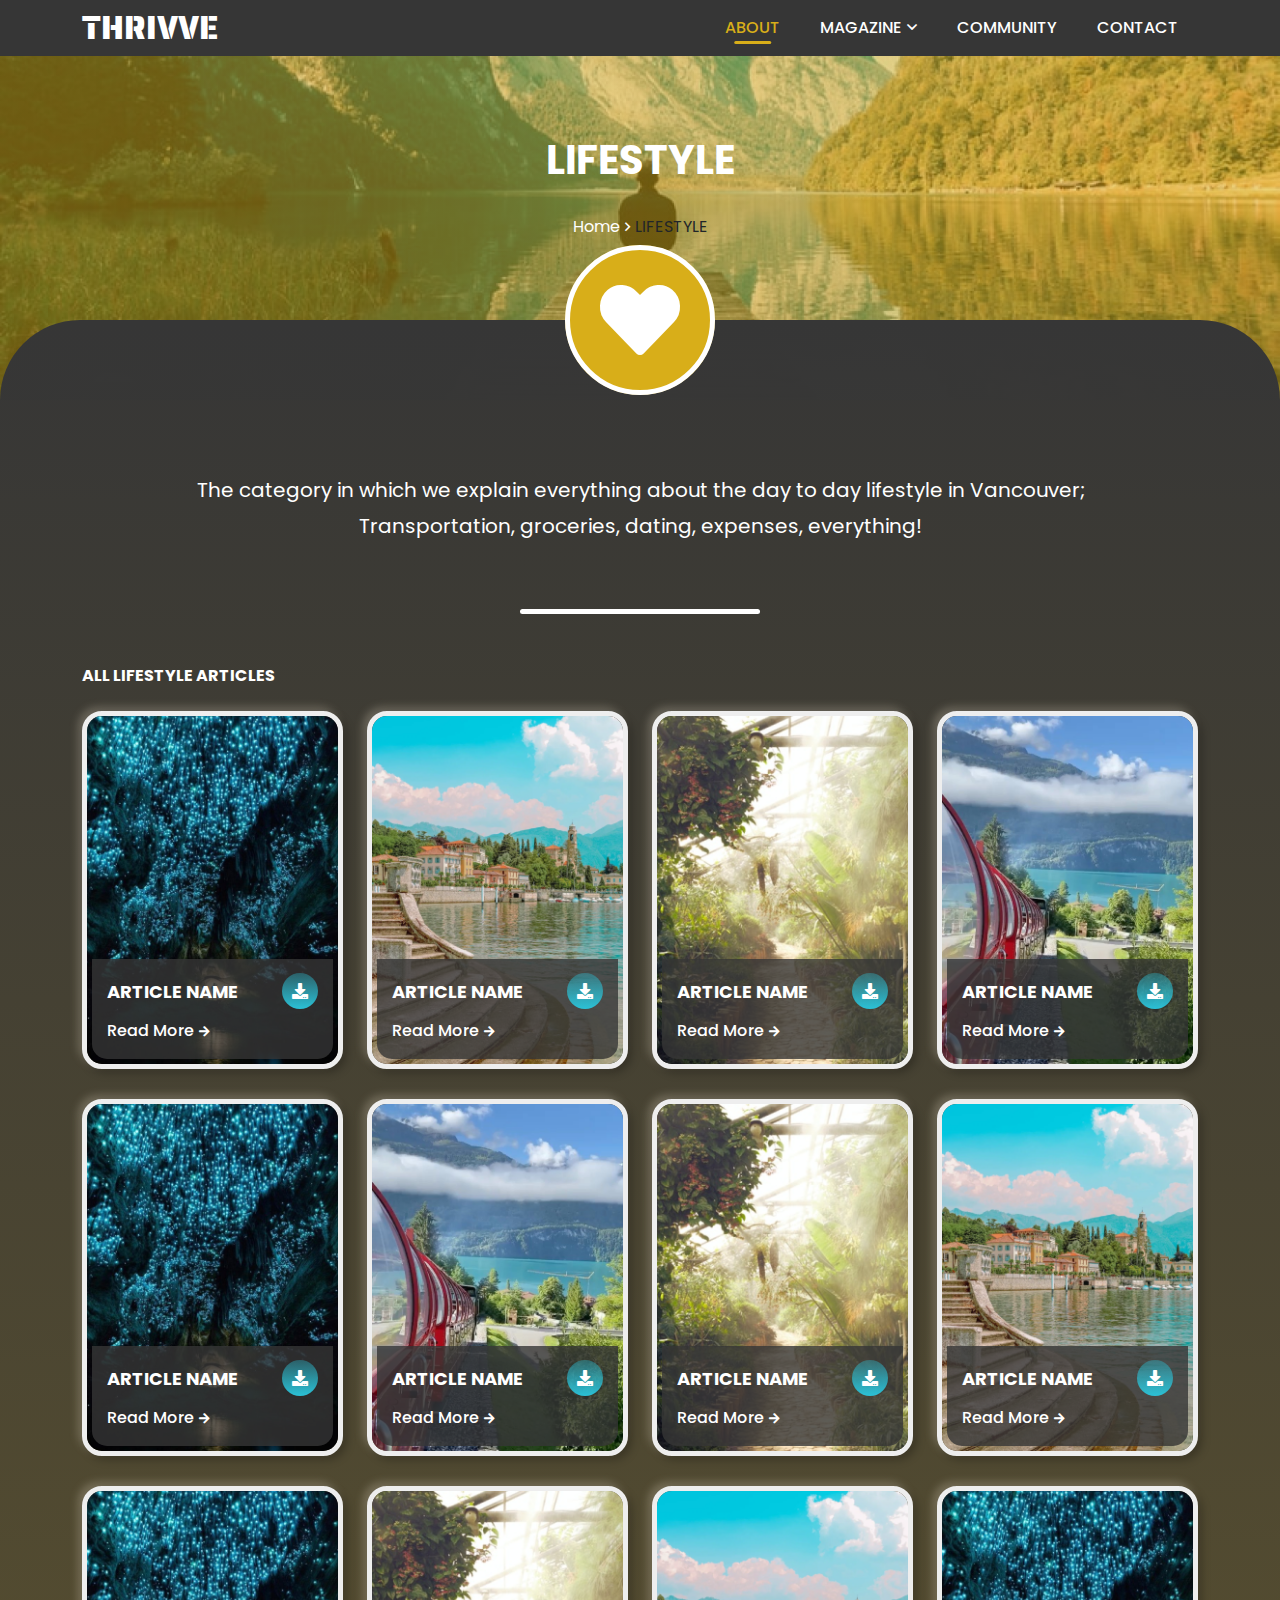
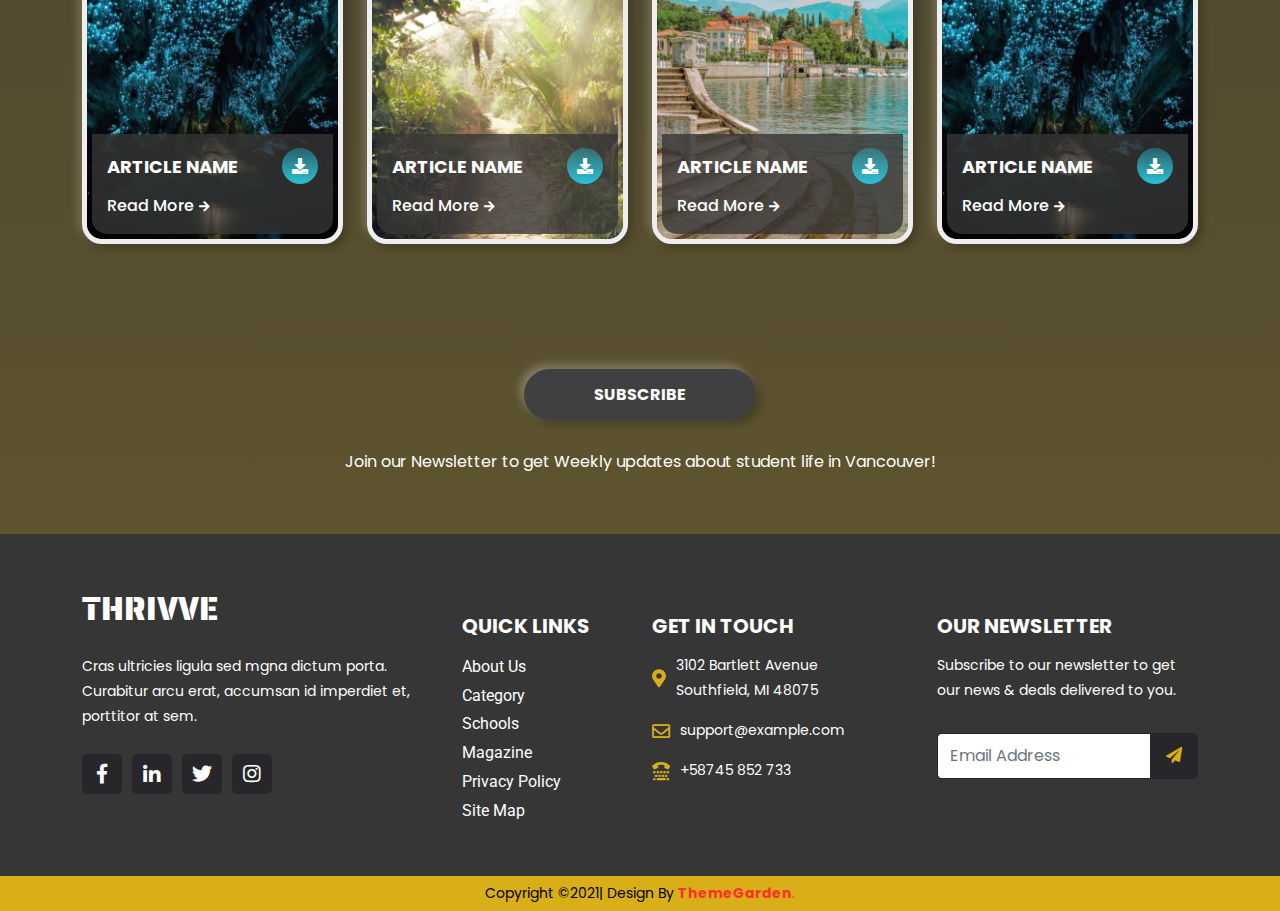
<file: index4.html>
<!DOCTYPE html>
<html lang="zxx">

<head>
	<!--====== Required meta tags ======-->
	<meta charset="utf-8" />
	<meta http-equiv="x-ua-compatible" content="ie=edge" />
	<meta name="description" content="" />
	<meta name="viewport" content="width=device-width, initial-scale=1, shrink-to-fit=no" />

	<!--====== Title ======-->
	<title> Thrivve </title>
	<!--====== Bootstrap css ======-->
	<link rel="stylesheet" href="./assets/css/bootstrap.min.css" />
	<!--====== Fontawesome css ======-->
	<link rel="stylesheet" href="./assets/css/font-awesome.min.css" />
	<!-- Touch Carousel css -->
	<link rel="stylesheet" href="./assets/css/swiper-bundle.min.css" />
	<!-- <link rel="stylesheet" href="./assets/css/all.min.css" /> -->
	<!--====== Main css ======-->
	<link rel="stylesheet" href="./assets/css/main.css" />
	<!--====== Responsive css ======-->
	<link rel="stylesheet" href="./assets/css/responsive.css" />
</head>

<body class="bg-style2">

	<!--====== Header Start ======-->
	<header class="site-header sticky-header transparent-header">
		<div class="navbar-wrapper">
			<div class="container">
				<div class="navbar-inner">
					<div class="site-logo">
						<a href="index.html">THRIVVE</a>
					</div>
					<div class="navbar-extra d-flex align-items-center">
						<a href="#" class="nav-toggler">
							<span></span>
						</a>
					</div>
					<div class="nav-menu">
						<ul>
							<li class="current">
								<a href="about.html">ABOUT</a>
							</li>
							<li>
								<a href="#">MAGAZINE</a>
								<ul class="submenu">
									<li><a href="index3.html">All Article</a></li>
									<li><a href="index2.html">Issues</a></li>
									<li>
										<a href="#">Categories</a>
										<ul class="submenu">
											<li class="current">
												<a href="index4.html">LIFESTYLE</a>
											</li>
											<li>
												<a href="index4.html">EXPLORE</a>
											</li>
											<li>
												<a href="index4.html">HOUSING</a>
											</li>
											<li>
												<a href="index4.html">ESSENTIALS</a>
											</li>
											<li>
												<a href="index4.html">ASPIRE</a>
											</li>
										</ul>
									</li>
								</ul>
							</li>
							<li>
								<a href="community.html">Community</a>
							</li>
							<li>
								<a href="contact.html">CONTACT</a>
							</li>
						</ul>
					</div>
					
				</div>
			</div>
		</div>
		<div class="mobile-menu-panel">
			<div class="panel-logo">
				<a href="index.html">THRIVVE</a>
			</div>
			<ul class="panel-menu">
				
				<li class="current">
					<a href="about.html">ABOUT</a>
				</li>
				<li>
					<a href="#">MAGAZINE</a>
					<ul class="submenu">
						<li><a href="index3.html">All Article</a></li>
						<li><a href="index2.html">Issues</a></li>
						<li>
							<a href="#">Categories</a>
							<ul class="submenu">
								<li>
									<a href="index4.html">LIFESTYLE</a>
								</li>
								<li>
									<a href="index4.html">EXPLORE</a>
								</li>
								<li>
									<a href="index4.html">HOUSING</a>
								</li>
								<li>
									<a href="index4.html">ESSENTIALS</a>
								</li>
								<li>
									<a href="index4.html">ASPIRE</a>
								</li>
							</ul>
						</li>
					</ul>
				</li>
				<li>
					<a href="community.html">Community</a>
				</li>
				<li>
					<a href="contact.html">CONTACT</a>
				</li>
			</ul>
			<a href="#" class="panel-close">
				<i class="fal fa-times"></i>
			</a>
		</div>
	</header>
	<!--====== Header End ======-->

	<!-- Bread Crumb Area Start  -->
	<div class="section-breadCrumbs lifeStyle-bc">
		<div class="container">
			<div class="row">
				<div class="col-12">
					<div class="breadCrumbs-content">
						<div class="page-name text-center">
							<h2>LIFESTYLE</h2>
						</div>
						<div class="breadcrumbs-links">
							<ul class="d-flex justify-content-center">
								<li><a href="index.html">Home </a><i class="fas fa-angle-right"></i></li>
								<li><a class="active text-dark" aria-current="page">LIFESTYLE</a> </li>
							</ul>
						</div>
					</div>
				</div>
			</div>
		</div>
	</div>
	<!-- Bread Crumb Area end  -->
	<!-- Magazine Area start  -->
	<div class="lifestyle-area ">
		<div class="container">
			<div class="row">
				<div class="col-12">
					<div class="article-top text-center">
						<div class="life-icon">
							<i class="fas fa-heart"></i>
						</div>
						<p>The category in which we explain everything about the day to day lifestyle in Vancouver; 
							<br> Transportation, groceries, dating, expenses, everything!</p>
					</div>
				</div>
			</div>

			
			<div class="row section-space">
				<div class="col-12">
					<div class="section-top-content text-start">
						<h3>ALL LIFESTYLE ARTICLES</h3>
					</div>
				</div>
				<div class="col-lg-3 col-md-4 col-sm-6 col-12">
					<div class="lifeStyle-item">
						<figure>
							<div class="img-box">
								<img src="./assets/images/lifeStyle1.png" class="img-fluid" alt="Trending">
							</div>
							<figcaption>
								<div class="caption-area">
									<div class="books-title">
										<a href="index5.html"><h4>ARTICLE NAME</h4></a>
										<div class="download-books">
											<div class="pdf-tooltip">Download PDF</div>
											<a href="#" class="btn download-btn btn-pdf" id="btn-pdf"><i class="fas fa-download"></i></a>
										</div>
									</div>
									<a href="index5.html" class="btn btn-readMore btn-primary">Read More<i class="fas fa-arrow-right"></i></a>
								</div>
							</figcaption>
						</figure>
					</div>
				</div>
				<div class="col-lg-3 col-md-4 col-sm-6 col-12">
					<div class="lifeStyle-item">
						<figure>
							<div class="img-box">
								<img src="./assets/images/lifeStyle2.png" class="img-fluid" alt="Trending">
							</div>
							<figcaption>
								<div class="caption-area">
									<div class="books-title">
										<a href="index5.html"><h4>ARTICLE NAME</h4></a>
										<div class="download-books">
											<div class="pdf-tooltip">Download PDF</div>
											<a href="#" class="btn download-btn btn-pdf" id="btn-pdf"><i class="fas fa-download"></i></a>
										</div>
									</div>
									<a href="index5.html" class="btn btn-readMore btn-primary">Read More<i class="fas fa-arrow-right"></i></a>
								</div>
							</figcaption>
						</figure>
					</div>
				</div>
				<div class="col-lg-3 col-md-4 col-sm-6 col-12">
					<div class="lifeStyle-item">
						<figure>
							<div class="img-box">
								<img src="./assets/images/lifeStyle3.png" class="img-fluid" alt="Trending">
							</div>
							<figcaption>
								<div class="caption-area">
									<div class="books-title">
										<a href="index5.html"><h4>ARTICLE NAME</h4></a>
										<div class="download-books">
											<div class="pdf-tooltip">Download PDF</div>
											<a href="#" class="btn download-btn btn-pdf" id="btn-pdf"><i class="fas fa-download"></i></a>
										</div>
									</div>
									<a href="index5.html" class="btn btn-readMore btn-primary">Read More<i class="fas fa-arrow-right"></i></a>
								</div>
							</figcaption>
						</figure>
					</div>
				</div>
				<div class="col-lg-3 col-md-4 col-sm-6 col-12">
					<div class="lifeStyle-item">
						<figure>
							<div class="img-box">
								<img src="./assets/images/lifeStyle4.png" class="img-fluid" alt="Trending">
							</div>
							<figcaption>
								<div class="caption-area">
									<div class="books-title">
										<a href="index5.html"><h4>ARTICLE NAME</h4></a>
										<div class="download-books">
											<div class="pdf-tooltip">Download PDF</div>
											<a href="#" class="btn download-btn btn-pdf" id="btn-pdf"><i class="fas fa-download"></i></a>
										</div>
									</div>
									<a href="index5.html" class="btn btn-readMore btn-primary">Read More<i class="fas fa-arrow-right"></i></a>
								</div>
							</figcaption>
						</figure>
					</div>
				</div>
				<div class="col-lg-3 col-md-4 col-sm-6 col-12">
					<div class="lifeStyle-item">
						<figure>
							<div class="img-box">
								<img src="./assets/images/lifeStyle1.png" class="img-fluid" alt="Trending">
							</div>
							<figcaption>
								<div class="caption-area">
									<div class="books-title">
										<a href="index5.html"><h4>ARTICLE NAME</h4></a>
										<div class="download-books">
											<div class="pdf-tooltip">Download PDF</div>
											<a href="#" class="btn download-btn btn-pdf" id="btn-pdf"><i class="fas fa-download"></i></a>
										</div>
									</div>
									<a href="index5.html" class="btn btn-readMore btn-primary">Read More<i class="fas fa-arrow-right"></i></a>
								</div>
							</figcaption>
						</figure>
					</div>
				</div>
				<div class="col-lg-3 col-md-4 col-sm-6 col-12">
					<div class="lifeStyle-item">
						<figure>
							<div class="img-box">
								<img src="./assets/images/lifeStyle4.png" class="img-fluid" alt="Trending">
							</div>
							<figcaption>
								<div class="caption-area">
									<div class="books-title">
										<a href="index5.html"><h4>ARTICLE NAME</h4></a>
										<div class="download-books">
											<div class="pdf-tooltip">Download PDF</div>
											<a href="#" class="btn download-btn btn-pdf" id="btn-pdf"><i class="fas fa-download"></i></a>
										</div>
									</div>
									<a href="index5.html" class="btn btn-readMore btn-primary">Read More<i class="fas fa-arrow-right"></i></a>
								</div>
							</figcaption>
						</figure>
					</div>
				</div>
				<div class="col-lg-3 col-md-4 col-sm-6 col-12">
					<div class="lifeStyle-item">
						<figure>
							<div class="img-box">
								<img src="./assets/images/lifeStyle3.png" class="img-fluid" alt="Trending">
							</div>
							<figcaption>
								<div class="caption-area">
									<div class="books-title">
										<a href="index5.html"><h4>ARTICLE NAME</h4></a>
										<div class="download-books">
											<div class="pdf-tooltip">Download PDF</div>
											<a href="#" class="btn download-btn btn-pdf" id="btn-pdf"><i class="fas fa-download"></i></a>
										</div>
									</div>
									<a href="index5.html" class="btn btn-readMore btn-primary">Read More<i class="fas fa-arrow-right"></i></a>
								</div>
							</figcaption>
						</figure>
					</div>
				</div>
				<div class="col-lg-3 col-md-4 col-sm-6 col-12">
					<div class="lifeStyle-item">
						<figure>
							<div class="img-box">
								<img src="./assets/images/lifeStyle2.png" class="img-fluid" alt="Trending">
							</div>
							<figcaption>
								<div class="caption-area">
									<div class="books-title">
										<a href="index5.html"><h4>ARTICLE NAME</h4></a>
										<div class="download-books">
											<div class="pdf-tooltip">Download PDF</div>
											<a href="#" class="btn download-btn btn-pdf" id="btn-pdf"><i class="fas fa-download"></i></a>
										</div>
									</div>
									<a href="index5.html" class="btn btn-readMore btn-primary">Read More<i class="fas fa-arrow-right"></i></a>
								</div>
							</figcaption>
						</figure>
					</div>
				</div>
				<div class="col-lg-3 col-md-4 col-sm-6 col-12">
					<div class="lifeStyle-item">
						<figure>
							<div class="img-box">
								<img src="./assets/images/lifeStyle1.png" class="img-fluid" alt="Trending">
							</div>
							<figcaption>
								<div class="caption-area">
									<div class="books-title">
										<a href="index5.html"><h4>ARTICLE NAME</h4></a>
										<div class="download-books">
											<div class="pdf-tooltip">Download PDF</div>
											<a href="#" class="btn download-btn btn-pdf" id="btn-pdf"><i class="fas fa-download"></i></a>
										</div>
									</div>
									<a href="index5.html" class="btn btn-readMore btn-primary">Read More<i class="fas fa-arrow-right"></i></a>
								</div>
							</figcaption>
						</figure>
					</div>
				</div>
				<div class="col-lg-3 col-md-4 col-sm-6 col-12">
					<div class="lifeStyle-item">
						<figure>
							<div class="img-box">
								<img src="./assets/images/lifeStyle3.png" class="img-fluid" alt="Trending">
							</div>
							<figcaption>
								<div class="caption-area">
									<div class="books-title">
										<a href="index5.html"><h4>ARTICLE NAME</h4></a>
										<div class="download-books">
											<div class="pdf-tooltip">Download PDF</div>
											<a href="#" class="btn download-btn btn-pdf" id="btn-pdf"><i class="fas fa-download"></i></a>
										</div>
									</div>
									<a href="index5.html" class="btn btn-readMore btn-primary">Read More<i class="fas fa-arrow-right"></i></a>
								</div>
							</figcaption>
						</figure>
					</div>
				</div>
				<div class="col-lg-3 col-md-4 col-sm-6 col-12">
					<div class="lifeStyle-item">
						<figure>
							<div class="img-box">
								<img src="./assets/images/lifeStyle2.png" class="img-fluid" alt="Trending">
							</div>
							<figcaption>
								<div class="caption-area">
									<div class="books-title">
										<a href="index5.html"><h4>ARTICLE NAME</h4></a>
										<div class="download-books">
											<div class="pdf-tooltip">Download PDF</div>
											<a href="#" class="btn download-btn btn-pdf" id="btn-pdf"><i class="fas fa-download"></i></a>
										</div>
									</div>
									<a href="index5.html" class="btn btn-readMore btn-primary">Read More<i class="fas fa-arrow-right"></i></a>
								</div>
							</figcaption>
						</figure>
					</div>
				</div>
				<div class="col-lg-3 col-md-4 col-sm-6 col-12">
					<div class="lifeStyle-item">
						<figure>
							<div class="img-box">
								<img src="./assets/images/lifeStyle1.png" class="img-fluid" alt="Trending">
							</div>
							<figcaption>
								<div class="caption-area">
									<div class="books-title">
										<a href="index5.html"><h4>ARTICLE NAME</h4></a>
										<div class="download-books">
											<div class="pdf-tooltip">Download PDF</div>
											<a href="#" class="btn download-btn btn-pdf" id="btn-pdf"><i class="fas fa-download"></i></a>
										</div>
									</div>
									<a href="index5.html" class="btn btn-readMore btn-primary">Read More<i class="fas fa-arrow-right"></i></a>
								</div>
							</figcaption>
						</figure>
					</div>
				</div>

			</div>
		</div>


		<!-- News Latter Area start -->
		<div class="newslatter-area section-space">
			<div class="container">
				<div class="row">
					<div class="col-12 col-lg-7 m-auto">
						<div class="news-content text-center">
							<a href="#" class="btn btn-subscribe">SUBSCRIBE</a>
							<p>Join our Newsletter to get Weekly updates about student life in Vancouver!</p>
						</div>
					</div>
				</div>
			</div>
		</div>
		<!-- News Latter Area End  -->

	</div>
	<!-- Magazine Area End  -->

	<!-- Footer Area Start  -->
	<footer class="footer-area">
		<div class="container">
			<div class="row">
				<div class="col-lg-4 col-md-12 col-sm-12">
					<div class="footer-widget footer-wrap">
						<div class="site-logo">
							<a href="index.html">THRIVVE</a>
						</div>
						<p> Cras ultricies ligula sed mgna dictum porta. Curabitur arcu erat, accumsan id imperdiet et, porttitor at sem. </p>
						<div class="social-links">
							<ul class="d-flex justify-content-strat">
								<li>
									<div class="cs-tooltip">Facebook</div>
									<a href="#" class="social-button"><i class="fab fa-facebook-f"></i></a>
								</li>
								<li>
									<div class="cs-tooltip">LinkedIn</div>
									<a href="#" class="social-button"><i class="fab fa-linkedin-in"></i></a>
								</li>
								<li>
									<div class="cs-tooltip">Twitter</div>
									<a href="#" class="social-button"><i class="fab fa-twitter"></i></a>
								</li>
								<li>
									<div class="cs-tooltip">Instagram</div>
									<a href="#" class="social-button"><i class="fab fa-instagram"></i></a>
								</li>
							</ul>
						</div>
					</div>
				</div>

				<div class="col-lg-2 col-md-6 col-sm-6">
					<div class="information footer-widget">
						<h3>Quick Links</h3>
						<ul class="information-items">
							<li class="list-item">
							<a href="#">About Us</a>
							</li>
							<li class="list-item">
								<a href="#">Category</a>
							</li>
							<li class="list-item">
								<a href="#">Schools</a>
							</li> 
							<li class="list-item">
								<a href="#">Magazine</a>
							</li>
							<li class="list-item">
								<a href="#">Privacy Policy</a>
							</li>
							<li class="list-item">
								<a href="#">Site Map</a>
							</li>
						</ul>
					</div>
				</div>
			
				<div class="col-lg-3 col-md-6 col-sm-6">
					<div class="footer-widget contact-info">
						<h3> Get In Touch</h3> 
						<div class="contact-info-content">
							<div class="single_info">
								<i class="fas fa-map-marker-alt"></i>
								<p> 3102 Bartlett Avenue <br> Southfield, MI 48075</p>
							</div>

							<div class="single_info">
								<i class="far fa-envelope"></i>
								<p> <a href="mailto:support@example.com">support@example.com</a> </p>
							</div>

							<div class="single_info">
								<i class="fas fa-tty"></i>
								<p><a href="tel:+58745852733">+58745 852 733</a> </p>
							</div>
						</div>
					</div>
				</div>

				<div class="col-lg-3 col-md-12 col-sm-12">
					<div class="footer-widget contact-info">
						<h3> Our Newsletter </h3> 
						<p>Subscribe to our newsletter to get our news & deals delivered to you.</p>
					
						<div class="input-group mb-3">
							<input type="text" class="form-control" placeholder="Email Address" aria-label="Recipient's username" aria-describedby="button-addon2">
							<button class="btn subscribe-btn" type="button" id="button-addon2"><i class="fas fa-paper-plane"></i></button>
						</div>
					</div>
				</div>
			</div>
		</div>
	</footer>
	<!-- Footer Area End  -->

	<div class="copy-right">
		<div class="container">
			<div class="row">
				<div class="col-12">
					<div class="text-center">              
						<p>Copyright ©2021| Design By <a href="#"> <strong>ThemeGarden</strong>.</a></p>
					</div>
				</div>
			</div>
		</div>
	</div>

	<!--====== jquery js ======-->
	<script src="./assets/js/jquery.min.js"></script>
	<!--====== Bootstrap js ======-->
	<script src="./assets/js/bootstrap.min.js"></script>
	<!--====== Bootstrap js ======-->
	<script src="./assets/js/bootstrap.bundle.min.js"></script>

	<!-- Touch Carousel js -->
	<script src="./assets/js/swiper-bundle.min.js"></script>
	<!-- HTML to PDF Convert  -->
	<script src="./assets/js/html2pdf.bundle.min.js"></script>
	<!--====== Main js ======-->
	<script src="./assets/js/main.js"></script>

</body>

</html>
</file>
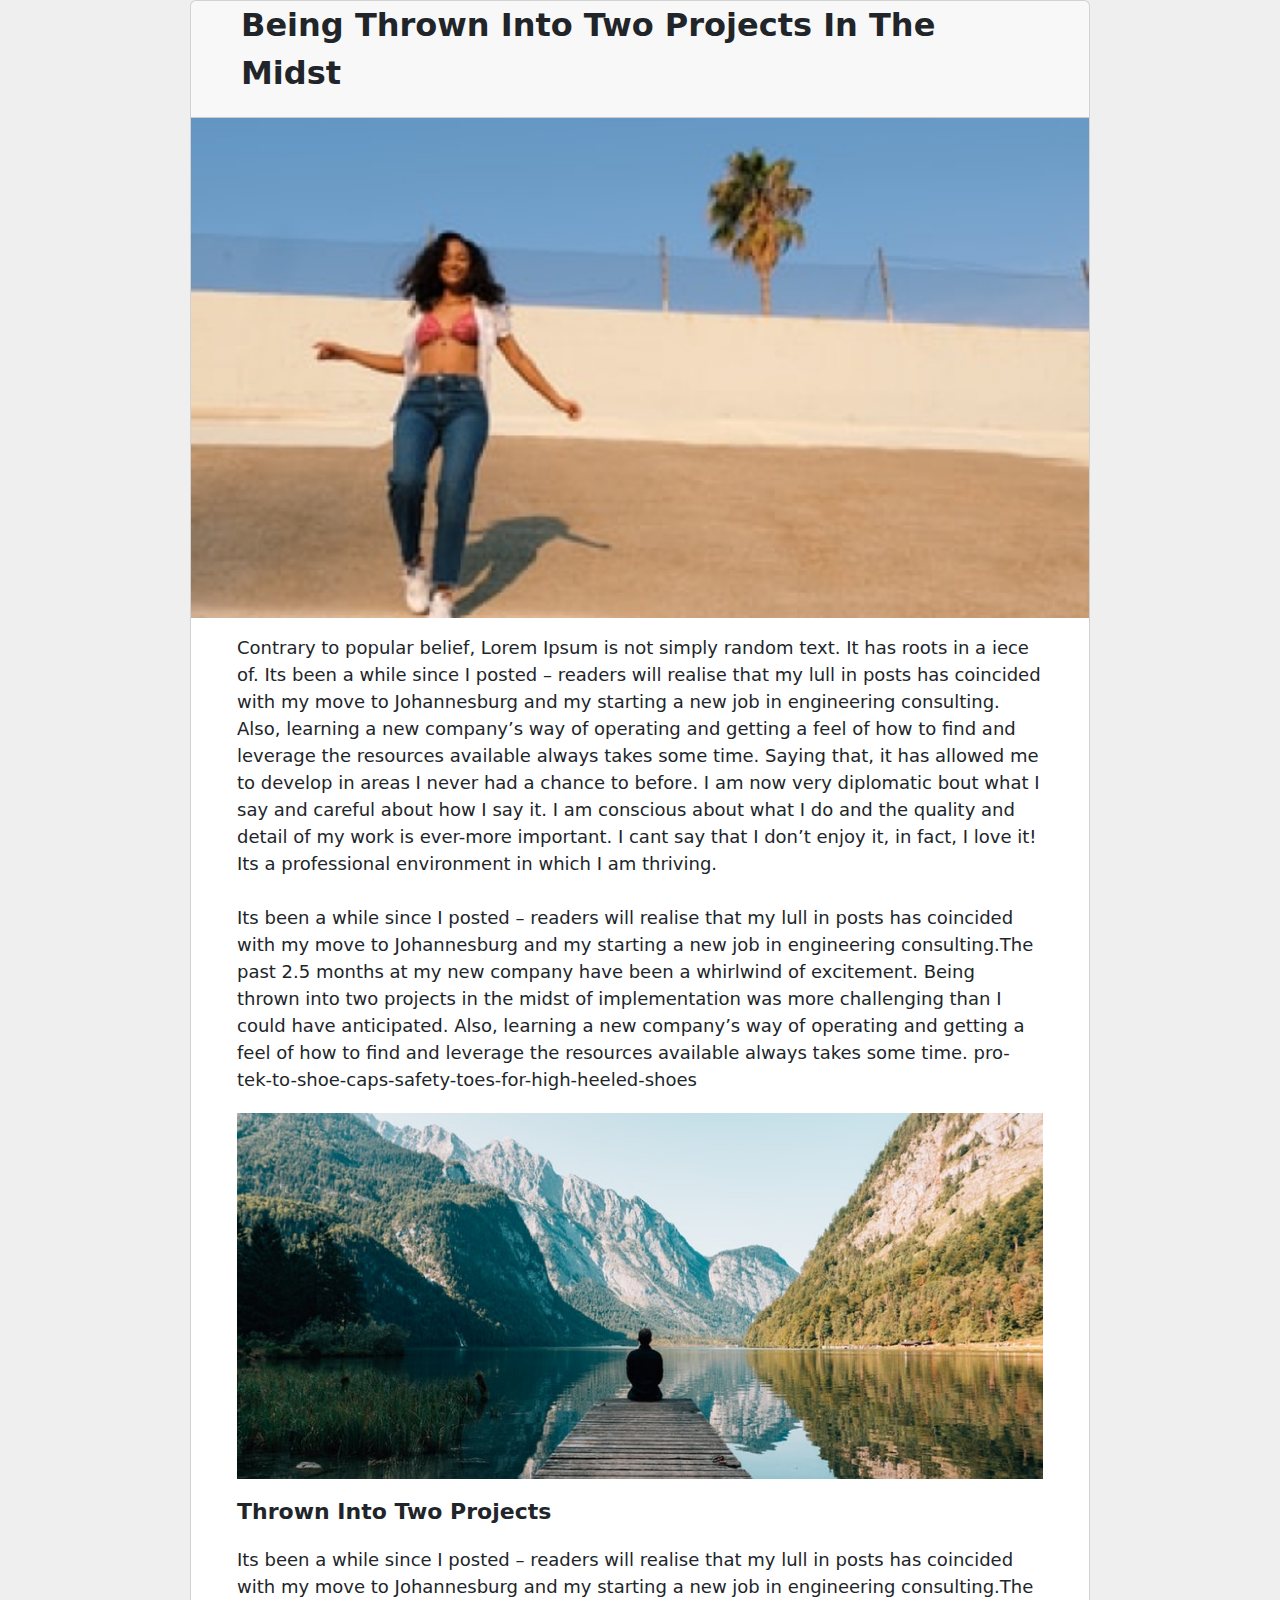
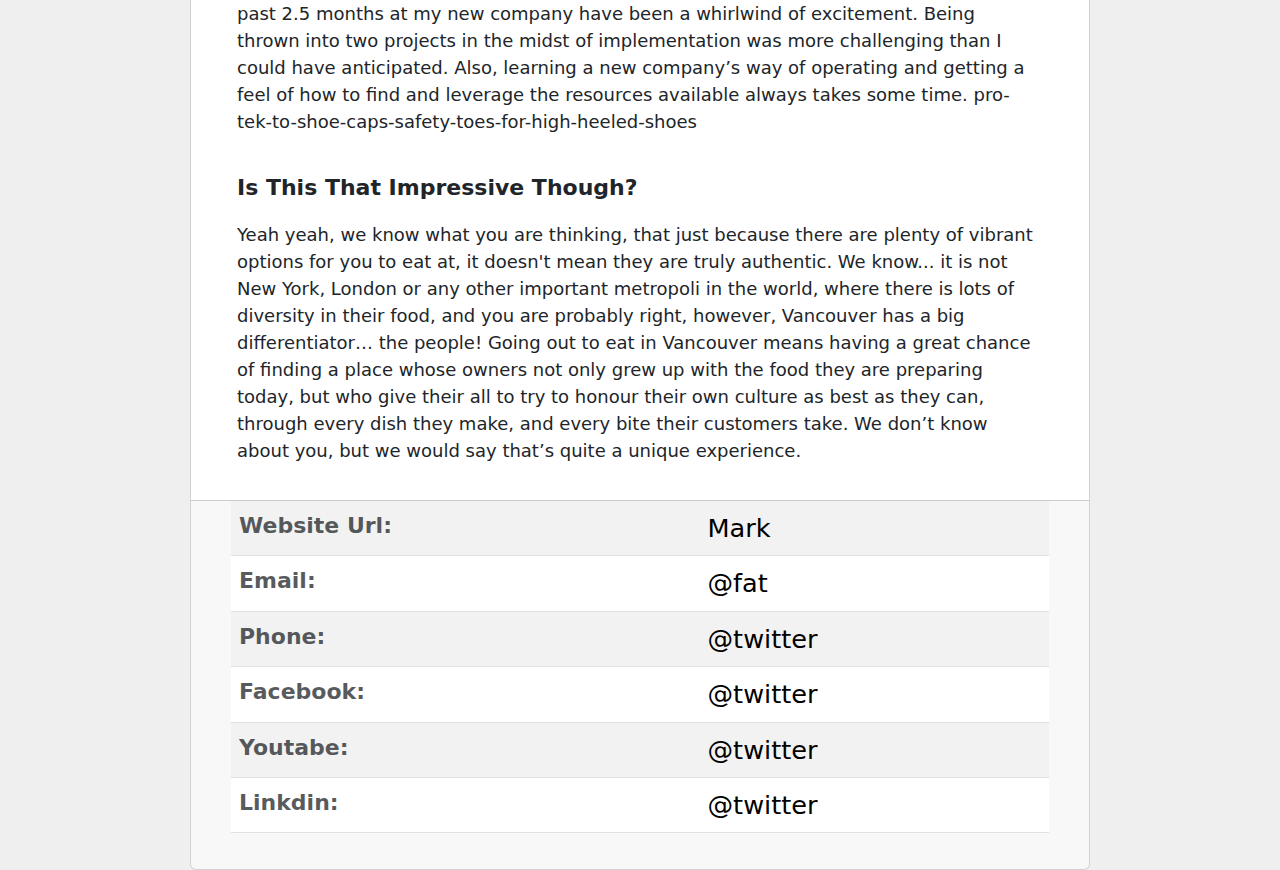
<file: pdf.html>
<!DOCTYPE html>
<html lang="en">

<head>
   <meta charset="UTF-8" />
   <meta http-equiv="X-UA-Compatible" content="IE=edge" />
   <meta name="viewport" content="width=device-width, initial-scale=1.0" />
   <title>PDF</title>
   <style>
      @import url('https://cdn.jsdelivr.net/npm/bootstrap@5.0.2/dist/css/bootstrap.min.css');
      @import url('./assets/css/font-awesome.min.css');
      body {
         margin: 0 auto;
         max-width: 900px;
         font-size: 1.6rem;
         /* 18px */
         background-color: #efefef;
         color: #324047;
      }

      .card-header {
         font-size: 32px;
         font-family: var(--primary-font);
         font-weight: 700;
         color: var(--white);
         margin: 0;
         padding: 0px 50px 20px 50px;
         float: left;
         text-align: left;
         text-transform: capitalize;
      }
      .card-img-top{
         border: 0px;
         border-top-left-radius: calc(0px);
         border-top-right-radius: calc(0px);
         max-height: 500px;
         object-fit: cover;
      }
      .card-body p{
         font-size: 18px;
         font-family: var(--primary-font);
         font-weight: 400;
         color: var(--white);
         margin: 0;
         padding: 0px 30px 20px 30px;
         float: left;
         text-align: left;
      }
      .card-body .pdf-img-1{
         padding: 0px 30px 0px 30px;
      }
      .card-body h4{
         font-size: 22px;
         font-family: var(--primary-font);
         font-weight: 700;
         color: var(--white);
         margin: 20px 0px 0px 0px;
         padding: 0px 30px 20px 30px;
         float: left;
         text-align: left;
         text-transform: capitalize;
      }
      .card-footer{
         padding: 0px 40px 20px 40px;
      }
      .card-footer  tbody{
         text-align: left;
          
      }
      .card-footer table{
         padding: 0px 30px 20px 30px;
      }
      .card-footer  tbody th{
         font-size: 22px;
         font-family: var(--primary-font);
         font-weight: 700;
         color: var(--white);
         text-transform: capitalize;
      }
   </style>
</head>

<body>
   <div class="pdf">
      <div class="card text-center">
         <div class="card-header">
            Being thrown into two projects in the midst
         </div>
         <img src="assets/images/trending-img2.png" class="card-img-top" alt="...">
         <div class="card-body">
           <p>Contrary to popular belief, Lorem Ipsum is not simply random text. It has roots in a iece of.
              Its been a while since I posted – readers will realise that my lull in posts has coincided with my move to 
              Johannesburg and my starting a new job in engineering consulting. Also, learning a new company’s way 
              of operating and getting a feel of how to find and leverage the resources available always takes some time.
               Saying that, it has allowed me to develop in areas I never had a chance to before. I am now very diplomatic
               bout what I say and careful about how I say it. I am conscious about what I do and the quality and detail of
                my work is ever-more important. I cant say that I don’t enjoy it, in fact, I love it! Its a professional
                 environment in which I am thriving.

               <br>
               <br>
 

            Its been a while since I posted – readers will realise that my lull in posts has coincided with my move to 
            Johannesburg and my starting a new job in engineering consulting.The past 2.5 months at my new company have 
            been a whirlwind of excitement. Being thrown into two projects in the midst of implementation was more challenging 
            than I could have anticipated. Also, learning a new company’s way of operating and getting a feel of how to find and
             leverage the resources available always takes some time. pro-tek-to-shoe-caps-safety-toes-for-high-heeled-shoes</p>

             <img class="img-fluid pdf-img-1" src="assets/images/lifeStyle-breadcrumb-ing.png" alt="">

             <h4>thrown into two projects</h4>
             <p> Its been a while since I posted – readers will realise that my lull in posts has coincided with my move to 
            Johannesburg and my starting a new job in engineering consulting.The past 2.5 months at my new company have 
            been a whirlwind of excitement. Being thrown into two projects in the midst of implementation was more challenging 
            than I could have anticipated. Also, learning a new company’s way of operating and getting a feel of how to find and
             leverage the resources available always takes some time. pro-tek-to-shoe-caps-safety-toes-for-high-heeled-shoes</p>
             <h4>Is this that impressive though?</h4>
             <p>Yeah yeah, we know what you are thinking, that just because there are plenty of vibrant options for you to eat at, 
                it doesn't mean they are truly authentic. We know... it is not New York, London or any other important metropoli 
                in the world, where there is lots of diversity in their food, and you are probably right, however, Vancouver has 
                a big differentiator… the people!
               Going out to eat in Vancouver means having a great chance of finding a place whose owners not only grew up with the 
               food they are preparing today, but who give their all to try to honour their own culture as best as they can, through
                every dish they make, and every bite their customers take. We don’t know about you, but we would say that’s quite a 
                unique experience.</p>
         </div>

         <div class="card-footer text-muted">
            <table class="table table-striped">
               <tbody>
                 <tr>
                   <th >Website Url:</th>
                   <td>Mark</td>
                 </tr>
                 <tr>
                   <th >Email:</th>
                   <td>@fat</td>
                 </tr>
                 <tr>
                   <th>Phone:</th>
                   <td>@twitter</td>
                 </tr>
                 <tr>
                   <th>Facebook:</th>
                   <td>@twitter</td>
                 </tr>
                 <tr>
                   <th>Youtabe:</th>
                   <td>@twitter</td>
                 </tr>
                 <tr>
                   <th>Linkdin:</th>
                   <td>@twitter</td>
                 </tr>
               </tbody>
             </table>
         </div>
      </div>

   </div>
</body>

</html>
</file>
<file: assets/css/main.css>
/*-----------------------------------------------------------------------------------
    Template Name: Thivve
    Template URI:
    Author: ThemeGarden
    Author URI: https://thememarden.net
    Version: 1.0

    Note: This is Main Style Scss File.
-----------------------------------------------------------------------------------
	CSS INDEX
	===================
  
 
-----------------------------------------------------------------------------------*/
/*=======  Common  =======*/
@import url("https://fonts.googleapis.com/css2?family=Poppins:wght@100;200;300;400;500;600;700;800;900&family=Roboto:wght@300;400;500;700;900&display=swap");
@import url("https://fonts.googleapis.com/css2?family=Saira+Stencil+One&display=swap");
:root {
  --primary-color:  #FF3027;
  --secondary-color: #27272B;
  --white: #fff;
  --primary-font: 'Poppins', sans-serif;
  --secondary-font: 'Roboto', sans-serif;
}

body {
  font-family: var(--primary-font);
  font-weight: 400;
  font-style: normal;
  color: var(--body-color);
  overflow-x: hidden;
  font-size: 14px;
  line-height: 1.8;
}

.bg-style {
  background: -webkit-gradient(linear, left top, left bottom, from(rgba(39, 39, 39, 0.7)), to(rgba(97, 96, 96, 0.75))), url(../images/body-bg.png);
  background: linear-gradient(180deg, rgba(39, 39, 39, 0.7) 0%, rgba(97, 96, 96, 0.75) 100%), url(../images/body-bg.png);
  background-repeat: no-repeat;
  background-size: cover;
  background-position: center;
}

.bg-style2 {
  background: #D8AE19;
}

* {
  margin: 0;
  padding: 0;
  -webkit-box-sizing: border-box;
          box-sizing: border-box;
}

a:focus,
a:hover {
  text-decoration: none;
}

i,
span,
a {
  display: inline-block;
  text-decoration: none;
}

ul,
ol {
  margin: 0px;
  padding: 0px;
  list-style-type: none;
}

p {
  margin: 0px;
}

a {
  -webkit-transition: all 0.3s ease-out 0s;
  transition: all 0.3s ease-out 0s;
}

a,
a:hover {
  color: var(--primary-color);
}

.btn {
  border: none;
  outline: none;
  -webkit-box-shadow: none;
          box-shadow: none;
  padding: 0;
}

.btn:focus {
  border: none;
  outline: none;
  -webkit-box-shadow: none;
          box-shadow: none;
}

/*======= Global Classes =======*/
.section-space {
  padding: 35px 0;
}

.main-btn {
  font-family: "Rubik", sans-serif;
  font-weight: 500;
  font-size: 18px;
  display: block;
  color: #FFFFFF;
  padding: 12px 30px;
  background: #FF3027;
  border-radius: 100px;
  position: relative;
  overflow: hidden;
  text-transform: capitalize;
  display: -webkit-inline-box;
  display: -ms-inline-flexbox;
  display: inline-flex;
  -webkit-transition: all 100ms linear;
  transition: all 100ms linear;
}

.main-btn i {
  margin-left: 8px;
}

.main-btn:hover {
  color: #fff;
}

.main-btn::before {
  content: "";
  position: absolute;
  height: 100px;
  width: 20px;
  background: rgba(243, 243, 243, 0.5);
  -webkit-filter: blur(1px);
          filter: blur(1px);
  opacity: 0.9;
  top: -30px;
  -webkit-transition: 0.7s;
  transition: 0.7s;
  -webkit-transform: rotate(-20deg) translateX(-60px);
          transform: rotate(-20deg) translateX(-60px);
}

.main-btn:hover:before {
  -webkit-transform: rotate(-20deg) translate(140px, 70px);
          transform: rotate(-20deg) translate(140px, 70px);
}

figure {
  margin: 0;
}

/*======= Reuseable componant start =======*/
.section-title-style, .trending-area .section-top-content h3, .blog-area .section-top-content h3 {
  font-family: var(--primary-font);
  font-style: normal;
  font-weight: 700;
  font-size: 24px;
  line-height: 36px;
  color: #FFF;
}

/* slider items style */
.figure-item-style:hover figure .img-box img, .trending-area .slider-trending .swiper-wrapper .swiper-slide .tr-item:hover figure .img-box img, .trending-area .slider-blog .swiper-wrapper .swiper-slide .tr-item:hover figure .img-box img, .blog-area .slider-trending .swiper-wrapper .swiper-slide .tr-item:hover figure .img-box img, .blog-area .slider-blog .swiper-wrapper .swiper-slide .tr-item:hover figure .img-box img, .tr-bitem:hover figure .img-box img, .magazine-area .magazine-item:hover figure .img-box img, .lifestyle-area .lifeStyle-item:hover figure .img-box img, .magazine-area-details .magazine-details-area .pdfContent .pdfContent-page .magazine-info .details-img:hover figure .img-box img, .magazine-area-details .magazine-details-area .sidebar-widget .free-item:hover figure .img-box img, .media-kit-area .media-kit-item:hover figure .img-box img {
  -webkit-transform: scale(1.2) rotate(5deg);
          transform: scale(1.2) rotate(5deg);
}

.figure-item-style:hover figure figcaption .caption-area .books-title h4, .trending-area .slider-trending .swiper-wrapper .swiper-slide .tr-item:hover figure figcaption .caption-area .books-title h4, .trending-area .slider-blog .swiper-wrapper .swiper-slide .tr-item:hover figure figcaption .caption-area .books-title h4, .blog-area .slider-trending .swiper-wrapper .swiper-slide .tr-item:hover figure figcaption .caption-area .books-title h4, .blog-area .slider-blog .swiper-wrapper .swiper-slide .tr-item:hover figure figcaption .caption-area .books-title h4, .tr-bitem:hover figure figcaption .caption-area .books-title h4, .magazine-area .magazine-item:hover figure figcaption .caption-area .books-title h4, .lifestyle-area .lifeStyle-item:hover figure figcaption .caption-area .books-title h4, .magazine-area-details .magazine-details-area .pdfContent .pdfContent-page .magazine-info .details-img:hover figure figcaption .caption-area .books-title h4, .magazine-area-details .magazine-details-area .sidebar-widget .free-item:hover figure figcaption .caption-area .books-title h4, .media-kit-area .media-kit-item:hover figure figcaption .caption-area .books-title h4 {
  color: #D8AE19;
}

.figure-item-style:hover figure figcaption .caption-area .books-title .download-books, .trending-area .slider-trending .swiper-wrapper .swiper-slide .tr-item:hover figure figcaption .caption-area .books-title .download-books, .trending-area .slider-blog .swiper-wrapper .swiper-slide .tr-item:hover figure figcaption .caption-area .books-title .download-books, .blog-area .slider-trending .swiper-wrapper .swiper-slide .tr-item:hover figure figcaption .caption-area .books-title .download-books, .blog-area .slider-blog .swiper-wrapper .swiper-slide .tr-item:hover figure figcaption .caption-area .books-title .download-books, .tr-bitem:hover figure figcaption .caption-area .books-title .download-books, .magazine-area .magazine-item:hover figure figcaption .caption-area .books-title .download-books, .lifestyle-area .lifeStyle-item:hover figure figcaption .caption-area .books-title .download-books, .magazine-area-details .magazine-details-area .pdfContent .pdfContent-page .magazine-info .details-img:hover figure figcaption .caption-area .books-title .download-books, .magazine-area-details .magazine-details-area .sidebar-widget .free-item:hover figure figcaption .caption-area .books-title .download-books, .media-kit-area .media-kit-item:hover figure figcaption .caption-area .books-title .download-books {
  position: relative;
}

.figure-item-style:hover figure figcaption .caption-area .books-title .download-books:hover .pdf-tooltip, .trending-area .slider-trending .swiper-wrapper .swiper-slide .tr-item:hover figure figcaption .caption-area .books-title .download-books:hover .pdf-tooltip, .trending-area .slider-blog .swiper-wrapper .swiper-slide .tr-item:hover figure figcaption .caption-area .books-title .download-books:hover .pdf-tooltip, .blog-area .slider-trending .swiper-wrapper .swiper-slide .tr-item:hover figure figcaption .caption-area .books-title .download-books:hover .pdf-tooltip, .blog-area .slider-blog .swiper-wrapper .swiper-slide .tr-item:hover figure figcaption .caption-area .books-title .download-books:hover .pdf-tooltip, .tr-bitem:hover figure figcaption .caption-area .books-title .download-books:hover .pdf-tooltip, .magazine-area .magazine-item:hover figure figcaption .caption-area .books-title .download-books:hover .pdf-tooltip, .lifestyle-area .lifeStyle-item:hover figure figcaption .caption-area .books-title .download-books:hover .pdf-tooltip, .magazine-area-details .magazine-details-area .pdfContent .pdfContent-page .magazine-info .details-img:hover figure figcaption .caption-area .books-title .download-books:hover .pdf-tooltip, .magazine-area-details .magazine-details-area .sidebar-widget .free-item:hover figure figcaption .caption-area .books-title .download-books:hover .pdf-tooltip, .media-kit-area .media-kit-item:hover figure figcaption .caption-area .books-title .download-books:hover .pdf-tooltip {
  display: block;
}

.figure-item-style figure, .trending-area .slider-trending .swiper-wrapper .swiper-slide .tr-item figure, .trending-area .slider-blog .swiper-wrapper .swiper-slide .tr-item figure, .blog-area .slider-trending .swiper-wrapper .swiper-slide .tr-item figure, .blog-area .slider-blog .swiper-wrapper .swiper-slide .tr-item figure, .tr-bitem figure, .magazine-area .magazine-item figure, .lifestyle-area .lifeStyle-item figure, .magazine-area-details .magazine-details-area .pdfContent .pdfContent-page .magazine-info .details-img figure, .magazine-area-details .magazine-details-area .sidebar-widget .free-item figure, .media-kit-area .media-kit-item figure {
  position: relative;
}

.figure-item-style figure .img-box, .trending-area .slider-trending .swiper-wrapper .swiper-slide .tr-item figure .img-box, .trending-area .slider-blog .swiper-wrapper .swiper-slide .tr-item figure .img-box, .blog-area .slider-trending .swiper-wrapper .swiper-slide .tr-item figure .img-box, .blog-area .slider-blog .swiper-wrapper .swiper-slide .tr-item figure .img-box, .tr-bitem figure .img-box, .magazine-area .magazine-item figure .img-box, .lifestyle-area .lifeStyle-item figure .img-box, .magazine-area-details .magazine-details-area .pdfContent .pdfContent-page .magazine-info .details-img figure .img-box, .magazine-area-details .magazine-details-area .sidebar-widget .free-item figure .img-box, .media-kit-area .media-kit-item figure .img-box {
  mix-blend-mode: normal;
  border: 5px solid #EEEEEE;
  -webkit-box-sizing: border-box;
          box-sizing: border-box;
  -webkit-box-shadow: 4px 4px 8px rgba(0, 0, 0, 0.25), -4px -4px 8px rgba(213, 202, 181, 0.3);
          box-shadow: 4px 4px 8px rgba(0, 0, 0, 0.25), -4px -4px 8px rgba(213, 202, 181, 0.3);
  border-radius: 20px;
  overflow: hidden;
}

.figure-item-style figure .img-box img, .trending-area .slider-trending .swiper-wrapper .swiper-slide .tr-item figure .img-box img, .trending-area .slider-blog .swiper-wrapper .swiper-slide .tr-item figure .img-box img, .blog-area .slider-trending .swiper-wrapper .swiper-slide .tr-item figure .img-box img, .blog-area .slider-blog .swiper-wrapper .swiper-slide .tr-item figure .img-box img, .tr-bitem figure .img-box img, .magazine-area .magazine-item figure .img-box img, .lifestyle-area .lifeStyle-item figure .img-box img, .magazine-area-details .magazine-details-area .pdfContent .pdfContent-page .magazine-info .details-img figure .img-box img, .magazine-area-details .magazine-details-area .sidebar-widget .free-item figure .img-box img, .media-kit-area .media-kit-item figure .img-box img {
  -webkit-transition: all 0.5s ease-in-out;
  transition: all 0.5s ease-in-out;
}

.figure-item-style figure figcaption, .trending-area .slider-trending .swiper-wrapper .swiper-slide .tr-item figure figcaption, .trending-area .slider-blog .swiper-wrapper .swiper-slide .tr-item figure figcaption, .blog-area .slider-trending .swiper-wrapper .swiper-slide .tr-item figure figcaption, .blog-area .slider-blog .swiper-wrapper .swiper-slide .tr-item figure figcaption, .tr-bitem figure figcaption, .magazine-area .magazine-item figure figcaption, .lifestyle-area .lifeStyle-item figure figcaption, .magazine-area-details .magazine-details-area .pdfContent .pdfContent-page .magazine-info .details-img figure figcaption, .magazine-area-details .magazine-details-area .sidebar-widget .free-item figure figcaption, .media-kit-area .media-kit-item figure figcaption {
  position: absolute;
  left: 0;
  bottom: 10px;
  right: 0;
  height: 100px;
  background: rgba(54, 54, 54, 0.8);
  border-radius: 0px 0px 15px 15px;
  width: 92%;
  margin: 0 auto;
}

.figure-item-style figure figcaption .caption-area, .trending-area .slider-trending .swiper-wrapper .swiper-slide .tr-item figure figcaption .caption-area, .trending-area .slider-blog .swiper-wrapper .swiper-slide .tr-item figure figcaption .caption-area, .blog-area .slider-trending .swiper-wrapper .swiper-slide .tr-item figure figcaption .caption-area, .blog-area .slider-blog .swiper-wrapper .swiper-slide .tr-item figure figcaption .caption-area, .tr-bitem figure figcaption .caption-area, .magazine-area .magazine-item figure figcaption .caption-area, .lifestyle-area .lifeStyle-item figure figcaption .caption-area, .magazine-area-details .magazine-details-area .pdfContent .pdfContent-page .magazine-info .details-img figure figcaption .caption-area, .magazine-area-details .magazine-details-area .sidebar-widget .free-item figure figcaption .caption-area, .media-kit-area .media-kit-item figure figcaption .caption-area {
  padding: 20px 15px;
}

.figure-item-style figure figcaption .caption-area .books-title, .trending-area .slider-trending .swiper-wrapper .swiper-slide .tr-item figure figcaption .caption-area .books-title, .trending-area .slider-blog .swiper-wrapper .swiper-slide .tr-item figure figcaption .caption-area .books-title, .blog-area .slider-trending .swiper-wrapper .swiper-slide .tr-item figure figcaption .caption-area .books-title, .blog-area .slider-blog .swiper-wrapper .swiper-slide .tr-item figure figcaption .caption-area .books-title, .tr-bitem figure figcaption .caption-area .books-title, .magazine-area .magazine-item figure figcaption .caption-area .books-title, .lifestyle-area .lifeStyle-item figure figcaption .caption-area .books-title, .magazine-area-details .magazine-details-area .pdfContent .pdfContent-page .magazine-info .details-img figure figcaption .caption-area .books-title, .magazine-area-details .magazine-details-area .sidebar-widget .free-item figure figcaption .caption-area .books-title, .media-kit-area .media-kit-item figure figcaption .caption-area .books-title {
  display: -webkit-box;
  display: -ms-flexbox;
  display: flex;
  -webkit-box-pack: justify;
      -ms-flex-pack: justify;
          justify-content: space-between;
  -webkit-box-align: center;
      -ms-flex-align: center;
          align-items: center;
}

.figure-item-style figure figcaption .caption-area .books-title a:hover i:before, .trending-area .slider-trending .swiper-wrapper .swiper-slide .tr-item figure figcaption .caption-area .books-title a:hover i:before, .trending-area .slider-blog .swiper-wrapper .swiper-slide .tr-item figure figcaption .caption-area .books-title a:hover i:before, .blog-area .slider-trending .swiper-wrapper .swiper-slide .tr-item figure figcaption .caption-area .books-title a:hover i:before, .blog-area .slider-blog .swiper-wrapper .swiper-slide .tr-item figure figcaption .caption-area .books-title a:hover i:before, .tr-bitem figure figcaption .caption-area .books-title a:hover i:before, .magazine-area .magazine-item figure figcaption .caption-area .books-title a:hover i:before, .lifestyle-area .lifeStyle-item figure figcaption .caption-area .books-title a:hover i:before, .magazine-area-details .magazine-details-area .pdfContent .pdfContent-page .magazine-info .details-img figure figcaption .caption-area .books-title a:hover i:before, .magazine-area-details .magazine-details-area .sidebar-widget .free-item figure figcaption .caption-area .books-title a:hover i:before, .media-kit-area .media-kit-item figure figcaption .caption-area .books-title a:hover i:before {
  color: #D8AE19;
}

.figure-item-style figure figcaption .caption-area .books-title a h4, .trending-area .slider-trending .swiper-wrapper .swiper-slide .tr-item figure figcaption .caption-area .books-title a h4, .trending-area .slider-blog .swiper-wrapper .swiper-slide .tr-item figure figcaption .caption-area .books-title a h4, .blog-area .slider-trending .swiper-wrapper .swiper-slide .tr-item figure figcaption .caption-area .books-title a h4, .blog-area .slider-blog .swiper-wrapper .swiper-slide .tr-item figure figcaption .caption-area .books-title a h4, .tr-bitem figure figcaption .caption-area .books-title a h4, .magazine-area .magazine-item figure figcaption .caption-area .books-title a h4, .lifestyle-area .lifeStyle-item figure figcaption .caption-area .books-title a h4, .magazine-area-details .magazine-details-area .pdfContent .pdfContent-page .magazine-info .details-img figure figcaption .caption-area .books-title a h4, .magazine-area-details .magazine-details-area .sidebar-widget .free-item figure figcaption .caption-area .books-title a h4, .media-kit-area .media-kit-item figure figcaption .caption-area .books-title a h4 {
  font-family: var(--primary-font);
  font-style: normal;
  font-weight: 700;
  font-size: 18px;
  line-height: 21px;
  text-align: center;
  color: #FFFFFF;
  margin: 0;
  -webkit-transition: all 0.3s ease-in-out;
  transition: all 0.3s ease-in-out;
}

.figure-item-style figure figcaption .caption-area .books-title a i:before, .trending-area .slider-trending .swiper-wrapper .swiper-slide .tr-item figure figcaption .caption-area .books-title a i:before, .trending-area .slider-blog .swiper-wrapper .swiper-slide .tr-item figure figcaption .caption-area .books-title a i:before, .blog-area .slider-trending .swiper-wrapper .swiper-slide .tr-item figure figcaption .caption-area .books-title a i:before, .blog-area .slider-blog .swiper-wrapper .swiper-slide .tr-item figure figcaption .caption-area .books-title a i:before, .tr-bitem figure figcaption .caption-area .books-title a i:before, .magazine-area .magazine-item figure figcaption .caption-area .books-title a i:before, .lifestyle-area .lifeStyle-item figure figcaption .caption-area .books-title a i:before, .magazine-area-details .magazine-details-area .pdfContent .pdfContent-page .magazine-info .details-img figure figcaption .caption-area .books-title a i:before, .magazine-area-details .magazine-details-area .sidebar-widget .free-item figure figcaption .caption-area .books-title a i:before, .media-kit-area .media-kit-item figure figcaption .caption-area .books-title a i:before {
  padding: 10px;
  color: #FFFFFF;
  font-size: 16px;
  background: -webkit-gradient(linear, left top, left bottom, from(rgba(43, 193, 214, 0.35)), to(#2BC1D6));
  background: linear-gradient(180deg, rgba(43, 193, 214, 0.35) 0%, #2BC1D6 100%);
  mix-blend-mode: normal;
  border-radius: 50px;
  -webkit-transition: all 0.3s ease-in-out;
  transition: all 0.3s ease-in-out;
}

.figure-item-style figure figcaption .caption-area a.btn-readMore, .trending-area .slider-trending .swiper-wrapper .swiper-slide .tr-item figure figcaption .caption-area a.btn-readMore, .trending-area .slider-blog .swiper-wrapper .swiper-slide .tr-item figure figcaption .caption-area a.btn-readMore, .blog-area .slider-trending .swiper-wrapper .swiper-slide .tr-item figure figcaption .caption-area a.btn-readMore, .blog-area .slider-blog .swiper-wrapper .swiper-slide .tr-item figure figcaption .caption-area a.btn-readMore, .tr-bitem figure figcaption .caption-area a.btn-readMore, .magazine-area .magazine-item figure figcaption .caption-area a.btn-readMore, .lifestyle-area .lifeStyle-item figure figcaption .caption-area a.btn-readMore, .magazine-area-details .magazine-details-area .pdfContent .pdfContent-page .magazine-info .details-img figure figcaption .caption-area a.btn-readMore, .magazine-area-details .magazine-details-area .sidebar-widget .free-item figure figcaption .caption-area a.btn-readMore, .media-kit-area .media-kit-item figure figcaption .caption-area a.btn-readMore {
  font-size: 16px;
  font-weight: 500;
  font-family: var(--primary-font);
  color: var(--white);
  background: transparent;
  padding: 0;
  margin-top: 15px;
  -webkit-transition: all 0.3s ease-in-out;
  transition: all 0.3s ease-in-out;
}

.figure-item-style figure figcaption .caption-area a.btn-readMore:hover, .trending-area .slider-trending .swiper-wrapper .swiper-slide .tr-item figure figcaption .caption-area a.btn-readMore:hover, .trending-area .slider-blog .swiper-wrapper .swiper-slide .tr-item figure figcaption .caption-area a.btn-readMore:hover, .blog-area .slider-trending .swiper-wrapper .swiper-slide .tr-item figure figcaption .caption-area a.btn-readMore:hover, .blog-area .slider-blog .swiper-wrapper .swiper-slide .tr-item figure figcaption .caption-area a.btn-readMore:hover, .tr-bitem figure figcaption .caption-area a.btn-readMore:hover, .magazine-area .magazine-item figure figcaption .caption-area a.btn-readMore:hover, .lifestyle-area .lifeStyle-item figure figcaption .caption-area a.btn-readMore:hover, .magazine-area-details .magazine-details-area .pdfContent .pdfContent-page .magazine-info .details-img figure figcaption .caption-area a.btn-readMore:hover, .magazine-area-details .magazine-details-area .sidebar-widget .free-item figure figcaption .caption-area a.btn-readMore:hover, .media-kit-area .media-kit-item figure figcaption .caption-area a.btn-readMore:hover {
  color: #D8AE19;
  letter-spacing: 1px;
}

.figure-item-style figure figcaption .caption-area a.btn-readMore:hover i:before, .trending-area .slider-trending .swiper-wrapper .swiper-slide .tr-item figure figcaption .caption-area a.btn-readMore:hover i:before, .trending-area .slider-blog .swiper-wrapper .swiper-slide .tr-item figure figcaption .caption-area a.btn-readMore:hover i:before, .blog-area .slider-trending .swiper-wrapper .swiper-slide .tr-item figure figcaption .caption-area a.btn-readMore:hover i:before, .blog-area .slider-blog .swiper-wrapper .swiper-slide .tr-item figure figcaption .caption-area a.btn-readMore:hover i:before, .tr-bitem figure figcaption .caption-area a.btn-readMore:hover i:before, .magazine-area .magazine-item figure figcaption .caption-area a.btn-readMore:hover i:before, .lifestyle-area .lifeStyle-item figure figcaption .caption-area a.btn-readMore:hover i:before, .magazine-area-details .magazine-details-area .pdfContent .pdfContent-page .magazine-info .details-img figure figcaption .caption-area a.btn-readMore:hover i:before, .magazine-area-details .magazine-details-area .sidebar-widget .free-item figure figcaption .caption-area a.btn-readMore:hover i:before, .media-kit-area .media-kit-item figure figcaption .caption-area a.btn-readMore:hover i:before {
  padding-left: 3px;
}

.figure-item-style figure figcaption .caption-area a.btn-readMore i:before, .trending-area .slider-trending .swiper-wrapper .swiper-slide .tr-item figure figcaption .caption-area a.btn-readMore i:before, .trending-area .slider-blog .swiper-wrapper .swiper-slide .tr-item figure figcaption .caption-area a.btn-readMore i:before, .blog-area .slider-trending .swiper-wrapper .swiper-slide .tr-item figure figcaption .caption-area a.btn-readMore i:before, .blog-area .slider-blog .swiper-wrapper .swiper-slide .tr-item figure figcaption .caption-area a.btn-readMore i:before, .tr-bitem figure figcaption .caption-area a.btn-readMore i:before, .magazine-area .magazine-item figure figcaption .caption-area a.btn-readMore i:before, .lifestyle-area .lifeStyle-item figure figcaption .caption-area a.btn-readMore i:before, .magazine-area-details .magazine-details-area .pdfContent .pdfContent-page .magazine-info .details-img figure figcaption .caption-area a.btn-readMore i:before, .magazine-area-details .magazine-details-area .sidebar-widget .free-item figure figcaption .caption-area a.btn-readMore i:before, .media-kit-area .media-kit-item figure figcaption .caption-area a.btn-readMore i:before {
  font-size: 12px;
  padding-left: 5px;
  -webkit-transition: all 0.3s ease-in-out;
  transition: all 0.3s ease-in-out;
}

/* .category-item style */
.category-item-style, .category-area .slider-category .swiper-wrapper .swiper-slide .category-item, .magazine-area .articale-area .article-top-slider .swiper-wrapper .swiper-slide .category-item {
  mix-blend-mode: normal;
  border: 5px solid #EEEEEE;
  -webkit-box-sizing: border-box;
          box-sizing: border-box;
  -webkit-box-shadow: 4px 4px 8px rgba(0, 0, 0, 0.25), -4px -4px 8px rgba(213, 202, 181, 0.3);
          box-shadow: 4px 4px 8px rgba(0, 0, 0, 0.25), -4px -4px 8px rgba(213, 202, 181, 0.3);
  border-radius: 20px;
  overflow: hidden;
  min-height: 350px;
  text-align: center;
}

.category-item-style .icon-box a.heart, .category-area .slider-category .swiper-wrapper .swiper-slide .category-item .icon-box a.heart, .magazine-area .articale-area .article-top-slider .swiper-wrapper .swiper-slide .category-item .icon-box a.heart {
  padding-top: 100px;
  padding-bottom: 80px;
}

.category-item-style .icon-box a.heart i:before, .category-area .slider-category .swiper-wrapper .swiper-slide .category-item .icon-box a.heart i:before, .magazine-area .articale-area .article-top-slider .swiper-wrapper .swiper-slide .category-item .icon-box a.heart i:before {
  font-size: 40px;
  color: var(--white);
  padding: 25px;
  border-radius: 50px;
  mix-blend-mode: normal;
  border-radius: 100px;
}

.category-item-style a.category-title h4, .category-area .slider-category .swiper-wrapper .swiper-slide .category-item a.category-title h4, .magazine-area .articale-area .article-top-slider .swiper-wrapper .swiper-slide .category-item a.category-title h4 {
  font-family: var(--primary-font);
  font-style: normal;
  font-weight: 700;
  font-size: 16px;
  line-height: 24px;
  color: var(--white);
  -webkit-transition: all 0.3s ease-in-out;
  transition: all 0.3s ease-in-out;
}

.category-item-style a.category-title h4:hover, .category-area .slider-category .swiper-wrapper .swiper-slide .category-item a.category-title h4:hover, .magazine-area .articale-area .article-top-slider .swiper-wrapper .swiper-slide .category-item a.category-title h4:hover {
  color: #D8AE19;
}

/* Search Bar style */
.searchBar {
  display: -webkit-box;
  display: -ms-flexbox;
  display: flex;
  -webkit-box-pack: center;
      -ms-flex-pack: center;
          justify-content: center;
  -webkit-box-align: center;
      -ms-flex-align: center;
          align-items: center;
}

.searchBar .form-control {
  border-radius: 30px;
  padding: 5px 20px;
  outline: none;
  -webkit-box-shadow: none;
          box-shadow: none;
  -webkit-box-shadow: rgba(0, 0, 0, 0.24) 0px 3px 8px;
          box-shadow: rgba(0, 0, 0, 0.24) 0px 3px 8px;
  height: 45px;
}

.searchBar .form-control:focus {
  border: 1px solid #D8AE19;
  outline: none;
  -webkit-box-shadow: none;
          box-shadow: none;
}

.searchBar .search-btn {
  outline: none;
  -webkit-box-shadow: none;
          box-shadow: none;
  margin-left: -45px;
  background: transparent;
  display: -webkit-box;
  display: -ms-flexbox;
  display: flex;
  -webkit-box-align: center;
      -ms-flex-align: center;
          align-items: center;
  border: none;
}

.searchBar .search-btn i:before {
  font-size: 16px;
  color: #D8AE19;
  background: #363636;
  padding: 12px;
  border-radius: 50px;
}

.home-searchBar {
  margin-bottom: 80px;
}

/* Tooltip style */
.cs-tooltip {
  font-size: 12px;
  font-weight: 500;
  background: #27272B;
  color: #FFFFFF;
  letter-spacing: 0.75px;
  text-align: center;
  padding: 5px 10px;
  border-radius: 3px;
  position: absolute;
  top: -45px;
  left: 0;
  -webkit-transition: all 0.5s ease-in-out;
  transition: all 0.5s ease-in-out;
  display: none;
  -webkit-box-shadow: rgba(180, 176, 176, 0.2) 0px 2px 8px 0px;
          box-shadow: rgba(180, 176, 176, 0.2) 0px 2px 8px 0px;
  z-index: 1;
}

.cs-tooltip::before {
  content: '';
  width: 10px;
  height: 10px;
  background: #27272B;
  position: absolute;
  bottom: -3px;
  -webkit-transform: rotate(45deg);
          transform: rotate(45deg);
}

/* Tooltip style */
.pdf-tooltip {
  font-size: 12px;
  font-weight: 500;
  background: #27272B;
  color: #FFFFFF;
  letter-spacing: 0.75px;
  text-align: center;
  padding: 5px 10px;
  border-radius: 3px;
  position: absolute;
  top: -35px;
  left: 40%;
  -webkit-transform: translate(-40%, -40%);
          transform: translate(-40%, -40%);
  min-width: 120px;
  -webkit-transition: all 0.5s ease-in-out;
  transition: all 0.5s ease-in-out;
  display: none;
  z-index: 1;
}

.pdf-tooltip::before {
  content: '';
  width: 10px;
  height: 10px;
  background: #27272B;
  position: absolute;
  left: 40%;
  -webkit-transform: translate(-40%, -40%);
          transform: translate(-40%, -40%);
  bottom: -3px;
  -webkit-transform: rotate(45deg);
          transform: rotate(45deg);
}

.social-links ul li {
  position: relative;
  width: 40px;
  height: 40px;
  display: -webkit-box;
  display: -ms-flexbox;
  display: flex;
  -webkit-box-pack: center;
      -ms-flex-pack: center;
          justify-content: center;
  -webkit-box-align: center;
      -ms-flex-align: center;
          align-items: center;
  background: #27272B;
  border-radius: 5px;
}

.social-links ul li:hover {
  background: #D8AE19;
}

.social-links ul li:hover .cs-tooltip {
  display: block;
}

.social-links ul li:hover a i:before {
  color: #27272B;
}

.social-links ul li a i:before {
  font-size: 20px;
  border-radius: 5px;
  color: #FFF;
  border: 1px solid transparent;
  -webkit-transition: all 0.5s ease-in-out;
  transition: all 0.5s ease-in-out;
  vertical-align: middle;
}

.social-links ul li:not(:last-child) {
  margin-right: 10px;
}

/*======= Reuseable componant end =======*/
/*======= Keyframes =======*/
@-webkit-keyframes headerSlideDown {
  0% {
    -webkit-transform: translateY(-150px);
            transform: translateY(-150px);
  }
  100% {
    -webkit-transform: translateY(0);
            transform: translateY(0);
  }
}

@keyframes headerSlideDown {
  0% {
    -webkit-transform: translateY(-150px);
            transform: translateY(-150px);
  }
  100% {
    -webkit-transform: translateY(0);
            transform: translateY(0);
  }
}

/*======= Header =======*/
.site-header {
  background: #363636;
  mix-blend-mode: normal;
  -webkit-box-shadow: 0px 4px 4px rgba(216, 174, 25, 0.35);
          box-shadow: 0px 4px 4px rgba(216, 174, 25, 0.35);
}

.navbar-wrapper .navbar-inner {
  display: -webkit-box;
  display: -ms-flexbox;
  display: flex;
  -webkit-box-align: center;
      -ms-flex-align: center;
          align-items: center;
  -webkit-box-pack: justify;
      -ms-flex-pack: justify;
          justify-content: space-between;
}

.site-logo a {
  font-size: 32px;
  color: #FFFFFF;
  font-family: 'Saira Stencil One', cursive;
  font-weight: 400;
  padding: 0;
  line-height: normal;
}

.navbar-wrapper .nav-menu ul {
  display: -webkit-box;
  display: -ms-flexbox;
  display: flex;
  -webkit-box-align: center;
      -ms-flex-align: center;
          align-items: center;
}

.navbar-wrapper .nav-menu ul li {
  position: relative;
  line-height: 56px;
  margin: 0 10px;
}

.navbar-wrapper .nav-menu a {
  font-size: 16px;
  font-weight: 500;
  line-height: 1.3;
  color: #FFFFFF;
  text-transform: uppercase;
  padding: 10px;
  -webkit-transition: all 0.3s ease-out 0s;
  transition: all 0.3s ease-out 0s;
  position: relative;
}

.navbar-wrapper .nav-menu a::before {
  content: '';
  width: 0;
  height: 3px;
  border-radius: 50px;
  background: #D8AE19;
  position: absolute;
  bottom: 5px;
  left: 50%;
  -webkit-transform: translateX(-50%);
          transform: translateX(-50%);
  -webkit-transition: all 0.5s ease-in-out;
  transition: all 0.5s ease-in-out;
}

.navbar-wrapper .nav-menu a:hover::before {
  width: 40%;
}

.navbar-wrapper .nav-menu .dd-trigger {
  padding-left: 6px;
}

.navbar-wrapper .nav-menu li.current::after {
  visibility: visible;
  opacity: 1;
}

.navbar-wrapper .nav-menu li.current a::before {
  width: 50%;
}

.navbar-wrapper .nav-menu li.current > a,
.navbar-wrapper .nav-menu a:hover {
  color: #D8AE19;
}

.navbar-wrapper .nav-menu .submenu {
  display: block;
  position: absolute;
  width: 200px;
  background: #27272B;
  -webkit-transition: all 0.3s ease-out 0s;
  transition: all 0.3s ease-out 0s;
  z-index: 99;
  -webkit-box-shadow: 0 2px 8px 0 rgba(0, 29, 35, 0.5);
          box-shadow: 0 2px 8px 0 rgba(0, 29, 35, 0.5);
  left: 0;
  top: calc(100% + 20px);
  visibility: hidden;
  opacity: 0;
}

.navbar-wrapper .nav-menu .submenu li {
  margin: 0;
  line-height: 1;
}

.navbar-wrapper .nav-menu .submenu li::after {
  display: none;
}

.navbar-wrapper .nav-menu .submenu li:not(:last-child) {
  border-bottom: 1px solid rgba(0, 29, 35, 0.5);
}

.navbar-wrapper .nav-menu .submenu li a {
  padding: 10px 20px;
  display: -webkit-box;
  display: -ms-flexbox;
  display: flex;
  -webkit-box-pack: justify;
      -ms-flex-pack: justify;
          justify-content: space-between;
}

.navbar-wrapper .nav-menu .submenu li a::before {
  display: none;
}

.navbar-wrapper .nav-menu .submenu a:hover {
  background-color: #D8AE19;
  color: var(--white);
}

.navbar-wrapper .nav-menu .submenu .dd-trigger i {
  -webkit-transform: rotate(-90deg);
          transform: rotate(-90deg);
}

.navbar-wrapper .nav-menu .submenu .submenu {
  left: 100%;
  top: 50%;
}

.navbar-wrapper .nav-menu li:hover > .submenu {
  visibility: visible;
  opacity: 1;
  top: 100%;
}

.navbar-wrapper .nav-menu .submenu li:hover > .submenu {
  top: 0;
}

.navbar-wrapper .nav-toggler {
  margin-left: 30px;
  position: relative;
  display: block;
  width: 55px;
  height: 50px;
  display: none;
  -webkit-box-align: center;
      -ms-flex-align: center;
          align-items: center;
  -webkit-box-pack: center;
      -ms-flex-pack: center;
          justify-content: center;
}

.navbar-wrapper .nav-toggler span {
  margin: 0 auto;
  position: relative;
  width: 30px;
  height: 3px;
  background-color: #FFFFFF;
  -webkit-transition: 0.2s;
  transition: 0.2s;
}

.navbar-wrapper .nav-toggler span::before,
.navbar-wrapper .nav-toggler span::after {
  position: absolute;
  content: "";
  width: 30px;
  height: 3px;
  background-color: #FFFFFF;
  display: block;
  -webkit-transition: 0.2s;
  transition: 0.2s;
}

.navbar-wrapper .nav-toggler span::before {
  margin-top: -8px;
}

.navbar-wrapper .nav-toggler span::after {
  margin-top: 8px;
}

.navbar-wrapper .nav-toggler.panel-opened span {
  background-color: transparent;
}

.navbar-wrapper .nav-toggler.panel-opened span::before {
  margin-top: 0;
  -webkit-transform: rotate(45deg);
          transform: rotate(45deg);
  -webkit-transition-delay: 0s, 0.2s;
          transition-delay: 0s, 0.2s;
}

.navbar-wrapper .nav-toggler.panel-opened span::after {
  margin-top: 0;
  -webkit-transform: rotate(-45deg);
          transform: rotate(-45deg);
  -webkit-transition-delay: 0s, 0.2s;
          transition-delay: 0s, 0.2s;
}

.navbar-wrapper.breakpoint-on {
  padding: 15px 0;
}

.transparent-header .navbar-wrapper.breakpoint-on .navbar-inner {
  padding: 15px 0;
}

.transparent-header .navbar-wrapper.breakpoint-on {
  padding: 0;
}

.navbar-wrapper.breakpoint-on .nav-toggler {
  display: -webkit-box;
  display: -ms-flexbox;
  display: flex;
}

.navbar-wrapper.breakpoint-on .nav-menu {
  display: none;
}

/*======= Mobile Panel =======*/
.mobile-menu-panel {
  position: fixed;
  left: 0;
  top: 0;
  width: 300px;
  height: 100vh;
  background-color: var(--secondary-color);
  z-index: 999;
  overflow-x: hidden;
  overflow-y: scroll;
  -webkit-transition: all 0.3s;
  transition: all 0.3s;
  -webkit-transform: translateX(-100%);
          transform: translateX(-100%);
  visibility: hidden;
  opacity: 0;
}

.mobile-menu-panel.panel-opened {
  visibility: visible;
  opacity: 1;
  -webkit-transform: translateX(0);
          transform: translateX(0);
}

.mobile-menu-panel .panel-logo {
  padding: 45px 20px 30px;
}

.mobile-menu-panel .panel-logo a {
  font-size: 32px;
  color: #FFFFFF;
  font-family: var(--primary-font);
  font-weight: 700;
}

.mobile-menu-panel .panel-menu {
  border-bottom: 1px solid rgba(255, 255, 255, 0.1);
}

.mobile-menu-panel .panel-menu li {
  display: block;
  position: relative;
  border-top: 1px solid rgba(255, 255, 255, 0.1);
}

.mobile-menu-panel .panel-menu li::before {
  content: "";
  position: absolute;
  left: 0;
  top: 0;
  height: 100%;
  width: 3px;
  background-color: #D8AE19;
  visibility: hidden;
}

.mobile-menu-panel .panel-menu li.current::before {
  visibility: visible;
}

.mobile-menu-panel .panel-menu li a {
  display: block;
  padding: 10px 25px;
  font-size: 15px;
  font-weight: 500;
  line-height: 1.5;
  color: var(--white);
  position: relative;
  z-index: 1;
}

.mobile-menu-panel .panel-menu .dd-trigger {
  position: absolute;
  top: 0;
  right: 0;
  width: 45px;
  height: 100%;
  display: -webkit-box;
  display: -ms-flexbox;
  display: flex;
  -webkit-box-align: center;
      -ms-flex-align: center;
          align-items: center;
  -webkit-box-pack: center;
      -ms-flex-pack: center;
          justify-content: center;
  line-height: 1;
  border-left: 1px solid rgba(255, 255, 255, 0.1);
  z-index: 2;
}

.mobile-menu-panel .panel-menu .dd-trigger i {
  -webkit-transform: rotate(-90deg);
          transform: rotate(-90deg);
  -webkit-transition: all 500ms ease;
  transition: all 500ms ease;
}

.mobile-menu-panel .panel-menu .dd-trigger.submenu-opened i {
  -webkit-transform: rotate(0);
          transform: rotate(0);
}

.mobile-menu-panel .panel-menu .submenu {
  display: none;
}

.mobile-menu-panel .panel-menu .submenu a {
  margin-left: 20px;
}

.mobile-menu-panel .panel-menu .submenu .submenu a {
  margin-left: 40px;
}

.mobile-menu-panel .panel-menu .submenu .submenu .submenu a {
  margin-left: 60px;
}

.mobile-menu-panel .panel-extra {
  margin-top: 40px;
  text-align: center;
}

.mobile-menu-panel .panel-close {
  position: absolute;
  top: 15px;
  right: 15px;
  z-index: 12;
  color: var(--white);
  font-size: 30px;
  line-height: 1;
}

/*======= Sticky Header =======*/
.sticky-header.sticky-on .navbar-wrapper {
  position: fixed;
  left: 0;
  top: 0;
  width: 100%;
  z-index: 999;
  -webkit-animation: 1.15s ease 0s normal forwards 1 running headerSlideDown;
          animation: 1.15s ease 0s normal forwards 1 running headerSlideDown;
  background: #363636;
  mix-blend-mode: normal;
  -webkit-box-shadow: 0px 4px 4px rgba(216, 174, 25, 0.35);
          box-shadow: 0px 4px 4px rgba(216, 174, 25, 0.35);
  border-color: transparent;
}

.sticky-header.sticky-on.transparent-header .navbar-inner {
  border-color: transparent;
}

.swiper {
  overflow: hidden;
  padding: 30px 10px 100px 10px;
}

.swiper .next-btn {
  left: auto;
  right: 10px;
}

.swiper .prev-btn {
  left: auto;
  right: 75px;
}

.swiper .sw-slide-btn {
  font-size: 16px;
  color: var(--white);
  font-weight: 500;
  font-family: var(--primary-font);
  top: 90%;
  -webkit-transition: all 0.3s ease-in-out;
  transition: all 0.3s ease-in-out;
  background: var(--secondary-color);
  padding: 20px;
  border-radius: 90px;
  border: 3px solid;
  border-color: var(--white);
  -webkit-box-shadow: 4px 4px 8px rgba(0, 0, 0, 0.25), -4px -4px 8px rgba(213, 202, 181, 0.3);
          box-shadow: 4px 4px 8px rgba(0, 0, 0, 0.25), -4px -4px 8px rgba(213, 202, 181, 0.3);
}

.swiper .sw-slide-btn i::before {
  font-size: 22px;
}

.swiper .sw-slide-btn::after {
  display: none;
}

.swiper .sw-slide-btn:hover {
  color: #D8AE19;
}

.hero-area {
  background-color: #2BC1D6;
}

.hero-area .slider-hero {
  padding: 0;
}

.hero-area .slider-hero .swiper-wrapper .swiper-slide .hero-slideItem {
  display: -webkit-box;
  display: -ms-flexbox;
  display: flex;
  -webkit-box-align: center;
      -ms-flex-align: center;
          align-items: center;
  -webkit-box-pack: center;
      -ms-flex-pack: center;
          justify-content: center;
  padding-top: 50px;
  min-height: 160px;
  background-color: #2BC1D6;
}

.hero-area .slider-hero .swiper-wrapper .swiper-slide .hero-slideItem .banner-content h1 {
  font-size: 48px;
  font-weight: 700;
  color: var(--white);
  font-family: var(--primary-font);
}

.hero-area .slider-hero .swiper-wrapper .swiper-slide .hero-slideItem .banner-content p {
  font-size: 18px;
  font-weight: 400;
  color: #FFF;
  font-family: var(--secondary-font);
  line-height: 28px;
  letter-spacing: 0.75px;
}

.hero-area .slider-hero .swiper-wrapper .swiper-slide .hero-slideItem .banner-content .banner-btn {
  margin-top: 30px;
}

.hero-area .slider-hero .swiper-wrapper .swiper-slide .hero-slideItem .banner-content .banner-btn a.primari-btn {
  font-size: 15px;
  font-weight: 600;
  font-family: var(--primary-font);
  color: var(--white);
  -webkit-transition: all 0.3s ease-in-out;
  transition: all 0.3s ease-in-out;
  text-transform: uppercase;
  padding: 10px 25px;
}

.hero-area .slider-hero .swiper-wrapper .swiper-slide .hero-slideItem .banner-content .banner-btn a.contact-btn {
  background: #27272B;
  margin-right: 10px;
}

.hero-area .slider-hero .swiper-wrapper .swiper-slide .hero-slideItem .banner-content .banner-btn a.contact-btn:hover {
  background: #D8AE19;
  color: #27272B;
}

.hero-area .slider-hero .swiper-wrapper .swiper-slide .hero-slideItem .banner-content .banner-btn a.service-btn {
  background: #D8AE19;
}

.hero-area .slider-hero .swiper-wrapper .swiper-slide .hero-slideItem .banner-content .banner-btn a.service-btn:hover {
  background: #363636;
}

/*=== category area Start ===*/
.category-area {
  padding-top: 80px;
}

.category-area .section-top-content h2 {
  font-size: 40px;
  font-family: var(--primary-font);
  font-weight: 700;
  color: #FFF;
}

.category-area .section-top-content p {
  font-size: 16px;
  font-family: var(--secondary-font);
  font-weight: 400;
  color: #FFF;
  margin-bottom: 20px;
}

.category-area .slider-category .swiper-wrapper .swiper-slide .ct-1 {
  background: -webkit-gradient(linear, left top, left bottom, from(#D8AE19), to(rgba(216, 174, 25, 0.35)));
  background: linear-gradient(180deg, #D8AE19 0%, rgba(216, 174, 25, 0.35) 100%);
}

.category-area .slider-category .swiper-wrapper .swiper-slide .ct-1 .icon-box a.heart i:before {
  background: -webkit-gradient(linear, left top, left bottom, from(#D8AE19), to(rgba(216, 174, 25, 0.35)));
  background: linear-gradient(180deg, #D8AE19 0%, rgba(216, 174, 25, 0.35) 100%);
}

.category-area .slider-category .swiper-wrapper .swiper-slide .ct-2 {
  background: -webkit-gradient(linear, left top, left bottom, from(#2BC1D6), to(rgba(43, 193, 214, 0.35)));
  background: linear-gradient(180deg, #2BC1D6 0%, rgba(43, 193, 214, 0.35) 100%);
}

.category-area .slider-category .swiper-wrapper .swiper-slide .ct-2 .icon-box a.heart i:before {
  background: -webkit-gradient(linear, left top, left bottom, from(rgba(43, 193, 214, 0.35)), to(#2BC1D6));
  background: linear-gradient(180deg, rgba(43, 193, 214, 0.35) 0%, #2BC1D6 100%);
}

.category-area .slider-category .swiper-wrapper .swiper-slide .ct-3 {
  background: -webkit-gradient(linear, left top, left bottom, from(#851D87), color-stop(99.99%, rgba(133, 29, 135, 0.35)), to(rgba(255, 255, 255, 0)));
  background: linear-gradient(180deg, #851D87 0%, rgba(133, 29, 135, 0.35) 99.99%, rgba(255, 255, 255, 0) 100%);
}

.category-area .slider-category .swiper-wrapper .swiper-slide .ct-3 .icon-box a.heart i:before {
  background: -webkit-gradient(linear, left top, left bottom, from(rgba(133, 29, 135, 0.35)), to(#851D87));
  background: linear-gradient(180deg, rgba(133, 29, 135, 0.35) 0%, #851D87 100%);
}

.category-area .slider-category .swiper-wrapper .swiper-slide .ct-4 {
  background: -webkit-gradient(linear, left top, left bottom, from(#E11D1D), to(rgba(225, 29, 29, 0.35)));
  background: linear-gradient(180deg, #E11D1D 0%, rgba(225, 29, 29, 0.35) 100%);
}

.category-area .slider-category .swiper-wrapper .swiper-slide .ct-4 .icon-box a.heart i:before {
  background: -webkit-gradient(linear, left top, left bottom, from(rgba(140, 67, 67, 0.35)), to(#C85454));
  background: linear-gradient(180deg, rgba(140, 67, 67, 0.35) 0%, #C85454 100%);
}

.category-area .slider-category .swiper-wrapper .swiper-slide .ct-5 {
  background: -webkit-gradient(linear, left top, left bottom, from(#6DA852), to(rgba(109, 168, 82, 0.35)));
  background: linear-gradient(180deg, #6DA852 0%, rgba(109, 168, 82, 0.35) 100%);
}

.category-area .slider-category .swiper-wrapper .swiper-slide .ct-5 .icon-box a.heart i:before {
  background: -webkit-gradient(linear, left top, left bottom, from(rgba(76, 135, 29, 0.35)), to(#6DA852));
  background: linear-gradient(180deg, rgba(76, 135, 29, 0.35) 0%, #6DA852 100%);
}

/*=== category area End ===*/
/*=== Trending area Start ===*/
.tr-bitem {
  margin-top: 30px;
}

/*=== Trending area End ===*/
/*=== NewsLatter area start ===*/
.newslatter-area {
  padding: 60px 0;
}

.newslatter-area .news-content .btn-subscribe {
  font-family: var(--primary-font);
  font-style: normal;
  font-weight: 700;
  font-size: 16px;
  line-height: 21px;
  text-align: center;
  color: var(--white);
  background: #404040;
  mix-blend-mode: normal;
  -webkit-box-shadow: 4px 4px 8px rgba(0, 0, 0, 0.25), -4px -4px 8px rgba(235, 235, 235, 0.3);
          box-shadow: 4px 4px 8px rgba(0, 0, 0, 0.25), -4px -4px 8px rgba(235, 235, 235, 0.3);
  border-radius: 30px;
  padding: 15px 70px;
  -webkit-transition: all 0.3s ease-in-out;
  transition: all 0.3s ease-in-out;
  position: relative;
}

.newslatter-area .news-content .btn-subscribe::before {
  content: '';
  width: 0;
  height: 5px;
  border-radius: 50px;
  background: #D8AE19;
  position: absolute;
  bottom: 5px;
  left: 50%;
  -webkit-transform: translateX(-50%);
          transform: translateX(-50%);
  -webkit-transition: all 0.5s ease-in-out;
  transition: all 0.5s ease-in-out;
}

.newslatter-area .news-content .btn-subscribe:hover {
  color: #D8AE19;
}

.newslatter-area .news-content .btn-subscribe:hover::before {
  width: 30%;
}

.newslatter-area .news-content p {
  font-family: var(--primary-font);
  font-style: normal;
  font-weight: normal;
  font-size: 16px;
  line-height: 24px;
  text-align: center;
  color: var(--white);
  margin-top: 30px;
}

/*=== NewsLatter area End ===*/
/*=== Footer area start===*/
.footer-area {
  background: #363636;
  padding-top: 80px;
  padding-bottom: 50px;
}

.footer-area .footer-wrap {
  margin-top: -30px;
}

.footer-area .footer-wrap p {
  margin-top: 20px;
}

.footer-area .footer-wrap .social-links {
  margin-top: 25px;
}

.footer-area .footer-widget p {
  color: #FFF;
}

.footer-area .footer-widget h3 {
  font-size: 20px;
  font-weight: 700;
  font-family: var(--primary-font);
  text-transform: uppercase;
  color: var(--white);
  margin-bottom: 15px;
}

.footer-area .footer-widget ul.information-items li.list-item a {
  color: var(--white);
  font-size: 16px;
  font-weight: 400;
  -webkit-transition: all 0.3s ease-in-out;
  transition: all 0.3s ease-in-out;
  font-family: var(--secondary-font);
}

.footer-area .footer-widget ul.information-items li.list-item a:hover {
  color: #D8AE19;
}

.footer-area .footer-widget .single_info {
  margin-bottom: 15px;
  display: -webkit-box;
  display: -ms-flexbox;
  display: flex;
  -webkit-box-align: center;
      -ms-flex-align: center;
          align-items: center;
  -webkit-box-pack: start;
      -ms-flex-pack: start;
          justify-content: start;
}

.footer-area .footer-widget .single_info i::before {
  font-size: 18px;
  color: #D8AE19;
  margin-right: 10px;
}

.footer-area .footer-widget .single_info p a {
  color: var(--white);
}

.footer-area .footer-widget .input-group {
  margin-top: 30px;
}

.footer-area .footer-widget .input-group input.form-control {
  -webkit-box-shadow: none;
          box-shadow: none;
  outline: none;
  border: 1px solid #27272B;
}

.footer-area .footer-widget .input-group button.subscribe-btn {
  -webkit-box-shadow: none;
          box-shadow: none;
  outline: none;
  border: 1px solid #27272B;
  background-color: #27272B;
  color: #D8AE19;
  padding: 10px 15px;
  -webkit-transition: all 0.3s ease-in-out;
  transition: all 0.3s ease-in-out;
}

.footer-area .footer-widget .input-group button.subscribe-btn:hover {
  color: #6DA852;
}

/*=== Footer area End ===*/
.copy-right {
  padding: 5px 0;
  background: #D8AE19;
}

/*=== Magazine Page style Start ===*/
/* BreadCrumb area style Start */
.section-breadCrumbs .breadCrumbs-content {
  padding: 80px 0;
}

.section-breadCrumbs .breadCrumbs-content .page-name h2 {
  font-size: 40px;
  font-family: var(--primary-font);
  font-weight: 700;
  color: var(--white);
  text-transform: uppercase;
}

.section-breadCrumbs .breadCrumbs-content .page-name p {
  font-size: 16px;
  font-weight: 400;
  color: var(--white);
  font-family: var(--primary-font);
  line-height: 26px;
}

.section-breadCrumbs .breadCrumbs-content .breadcrumbs-links {
  margin-top: 30px;
}

.section-breadCrumbs .breadCrumbs-content .breadcrumbs-links ul li a {
  font-size: 16px;
  font-weight: 400;
  color: var(--white);
  font-family: var(--primary-font);
  line-height: 26px;
  -webkit-transition: all 0.3s ease-in-out;
  transition: all 0.3s ease-in-out;
}

.section-breadCrumbs .breadCrumbs-content .breadcrumbs-links ul li a:hover {
  color: #D8AE19;
}

.section-breadCrumbs .breadCrumbs-content .breadcrumbs-links ul li i::before {
  font-size: 14px;
  font-weight: 400;
  color: var(--white);
  margin: 0 5px;
}

.section-breadCrumbs .breadCrumbs-content .breadcrumbs-links ul li a.active {
  color: #D8AE19;
}

.lifeStyle-bc {
  padding-bottom: 80px;
  background: -webkit-gradient(linear, left top, left bottom, from(rgba(216, 175, 25, 0.5)), to(rgba(216, 175, 25, 0.5))), url(../images/lifeStyle-breadcrumb-ing.png);
  background: linear-gradient(rgba(216, 175, 25, 0.5), rgba(216, 175, 25, 0.5)), url(../images/lifeStyle-breadcrumb-ing.png);
  background-position: bottom center;
  background-repeat: no-repeat;
  background-size: cover;
}

.details-bc {
  padding-top: 40px;
  padding-bottom: 120px;
  background: -webkit-gradient(linear, left top, left bottom, from(rgba(0, 0, 0, 0.7)), to(rgba(0, 0, 0, 0.7))), url(../images/details-breadcrumb-img.png);
  background: linear-gradient(rgba(0, 0, 0, 0.7), rgba(0, 0, 0, 0.7)), url(../images/details-breadcrumb-img.png);
  background-position: center center;
  background-repeat: no-repeat;
  background-size: cover;
}

.about-bc {
  background: #2BC1D6;
}

.about-bc .breadCrumbs-content .breadcrumbs-links ul li a.active {
  color: var(--secondary-color);
}

/* BreadCrumb area style end */
/* Magazine area style Start */
.magazine-area {
  background: -webkit-gradient(linear, left top, left bottom, from(#fff), to(rgba(255, 255, 255, 0)));
  background: linear-gradient(#fff, rgba(255, 255, 255, 0));
  border-radius: 80px 80px 0 0;
}

.magazine-area .links-area {
  display: -webkit-box;
  display: -ms-flexbox;
  display: flex;
  -webkit-box-pack: justify;
      -ms-flex-pack: justify;
          justify-content: space-between;
  -webkit-box-align: center;
      -ms-flex-align: center;
          align-items: center;
  padding: 80px 0;
}

.magazine-area .links-area .links-btn a.btn {
  font-family: var(--primary-font);
  font-style: normal;
  font-weight: 700;
  font-size: 16px;
  line-height: 28px;
  text-align: center;
  color: rgba(54, 54, 54, 0.5);
  -webkit-transition: all 0.5s ease-in-out;
  transition: all 0.5s ease-in-out;
  position: relative;
}

.magazine-area .links-area .links-btn a.btn::before {
  content: '';
  width: 0;
  height: 5px;
  background: #363636;
  border-radius: 30px;
  position: absolute;
  bottom: 0;
  left: 50%;
  -webkit-transform: translateX(-50%);
          transform: translateX(-50%);
  -webkit-transition: all 0.5s ease-in-out;
  transition: all 0.5s ease-in-out;
}

.magazine-area .links-area .links-btn a.btn:hover {
  color: var(--secondary-color);
}

.magazine-area .links-area .links-btn a.btn:hover::before {
  width: 40px;
}

.magazine-area .links-area .links-btn .btn-issue {
  margin-right: 30px;
}

.magazine-area .links-area .form-select {
  border: none;
  font-family: var(--secondary-font);
  font-style: normal;
  font-weight: 600;
  font-size: 14px;
  line-height: 16px;
  text-align: center;
  color: rgba(54, 54, 54, 0.9);
  width: 100px;
  margin-left: auto;
  background-color: transparent;
}

.magazine-area .links-area .form-select:focus {
  -webkit-box-shadow: none;
          box-shadow: none;
  outline: none;
}

.magazine-area .links-area .form-select option {
  font-family: var(--secondary-font);
  font-style: normal;
  font-weight: 600;
  font-size: 14px;
  line-height: 16px;
  text-align: center;
  color: rgba(54, 54, 54, 0.6);
}

.magazine-area .articale-area {
  padding-top: 0;
  padding-bottom: 40px;
}

.magazine-area .articale-area .article-top-slider .swiper-wrapper .swiper-slide .ct-1 {
  background: -webkit-gradient(linear, left top, left bottom, from(#D8AE19), to(rgba(216, 174, 25, 0.35)));
  background: linear-gradient(180deg, #D8AE19 0%, rgba(216, 174, 25, 0.35) 100%);
}

.magazine-area .articale-area .article-top-slider .swiper-wrapper .swiper-slide .ct-1 .icon-box a.heart i:before {
  background: -webkit-gradient(linear, left top, left bottom, from(#D8AE19), to(rgba(216, 174, 25, 0.35)));
  background: linear-gradient(180deg, #D8AE19 0%, rgba(216, 174, 25, 0.35) 100%);
}

.magazine-area .articale-area .article-top-slider .swiper-wrapper .swiper-slide .ct-2 {
  background: -webkit-gradient(linear, left top, left bottom, from(#2BC1D6), to(rgba(43, 193, 214, 0.35)));
  background: linear-gradient(180deg, #2BC1D6 0%, rgba(43, 193, 214, 0.35) 100%);
}

.magazine-area .articale-area .article-top-slider .swiper-wrapper .swiper-slide .ct-2 .icon-box a.heart i:before {
  background: -webkit-gradient(linear, left top, left bottom, from(rgba(43, 193, 214, 0.35)), to(#2BC1D6));
  background: linear-gradient(180deg, rgba(43, 193, 214, 0.35) 0%, #2BC1D6 100%);
}

.magazine-area .articale-area .article-top-slider .swiper-wrapper .swiper-slide .ct-3 {
  background: -webkit-gradient(linear, left top, left bottom, from(#851D87), color-stop(99.99%, rgba(133, 29, 135, 0.35)), to(rgba(255, 255, 255, 0)));
  background: linear-gradient(180deg, #851D87 0%, rgba(133, 29, 135, 0.35) 99.99%, rgba(255, 255, 255, 0) 100%);
}

.magazine-area .articale-area .article-top-slider .swiper-wrapper .swiper-slide .ct-3 .icon-box a.heart i:before {
  background: -webkit-gradient(linear, left top, left bottom, from(rgba(133, 29, 135, 0.35)), to(#851D87));
  background: linear-gradient(180deg, rgba(133, 29, 135, 0.35) 0%, #851D87 100%);
}

.magazine-area .articale-area .article-top-slider .swiper-wrapper .swiper-slide .ct-4 {
  background: -webkit-gradient(linear, left top, left bottom, from(#E11D1D), to(rgba(225, 29, 29, 0.35)));
  background: linear-gradient(180deg, #E11D1D 0%, rgba(225, 29, 29, 0.35) 100%);
}

.magazine-area .articale-area .article-top-slider .swiper-wrapper .swiper-slide .ct-4 .icon-box a.heart i:before {
  background: -webkit-gradient(linear, left top, left bottom, from(rgba(140, 67, 67, 0.35)), to(#C85454));
  background: linear-gradient(180deg, rgba(140, 67, 67, 0.35) 0%, #C85454 100%);
}

.magazine-area .articale-area .article-top-slider .swiper-wrapper .swiper-slide .ct-5 {
  background: -webkit-gradient(linear, left top, left bottom, from(#6DA852), to(rgba(109, 168, 82, 0.35)));
  background: linear-gradient(180deg, #6DA852 0%, rgba(109, 168, 82, 0.35) 100%);
}

.magazine-area .articale-area .article-top-slider .swiper-wrapper .swiper-slide .ct-5 .icon-box a.heart i:before {
  background: -webkit-gradient(linear, left top, left bottom, from(rgba(76, 135, 29, 0.35)), to(#6DA852));
  background: linear-gradient(180deg, rgba(76, 135, 29, 0.35) 0%, #6DA852 100%);
}

.magazine-area .magazine-item {
  margin-bottom: 30px;
}

/* Magazine area style end */
/* Life Style area style end */
.lifestyle-area {
  background: -webkit-gradient(linear, left top, left bottom, from(#363636), to(rgba(53, 53, 53, 0.75)));
  background: linear-gradient(180deg, #363636 0%, rgba(53, 53, 53, 0.75) 100%);
  border-radius: 80px 80px 0px 0px;
  margin-top: -80px;
}

.lifestyle-area .article-top {
  position: relative;
}

.lifestyle-area .article-top .life-icon {
  width: 192px;
  height: 192px;
  margin: 0 auto;
  margin-top: -40px;
}

.lifestyle-area .article-top .life-icon i:before {
  font-size: 80px;
  color: var(--white);
  padding: 30px;
  background: #D8AE19;
  border-radius: 100px;
  vertical-align: middle;
  border: 5px solid;
  border-color: var(--white);
}

.lifestyle-area .article-top p {
  font-size: 20px;
  font-weight: 400;
  color: var(--white);
  font-family: var(--primary-font);
  line-height: 36px;
  padding-top: 0;
  padding-bottom: 70px;
}

.lifestyle-area .article-top::before {
  content: '';
  width: 240px;
  height: 5px;
  background: #FFFFFF;
  border-radius: 26px;
  position: absolute;
  bottom: 0;
  left: 50%;
  -webkit-transform: translateX(-50%);
          transform: translateX(-50%);
}

.lifestyle-area .section-top-content {
  padding: 15px 0;
}

.lifestyle-area .section-top-content h3 {
  font-family: var(--primary-font);
  font-style: normal;
  font-weight: 700;
  font-size: 16px;
  line-height: 24px;
  color: #FFFFFF;
}

.lifestyle-area .lifeStyle-item {
  margin-bottom: 30px;
}

/* Life Style area style end */
/*=== Magazine Details Page style start ===*/
.magazine-area-details {
  background: -webkit-gradient(linear, left top, left bottom, from(#27272B), to(rgba(255, 255, 255, 0)));
  background: linear-gradient(#27272B, rgba(255, 255, 255, 0));
  border-radius: 80px 80px 0 0;
}

.magazine-area-details .magazine-details-area {
  padding: 90px 0;
  margin-top: -80px;
}

.magazine-area-details .magazine-details-area .pdfContent .pdfContent-page .magazine-info .details-img figure .img-box {
  max-height: 350px;
}

.magazine-area-details .magazine-details-area .pdfContent .pdfContent-page .magazine-info .details-img figure .img-box img {
  min-width: 100% !important;
}

.magazine-area-details .magazine-details-area .pdfContent .pdfContent-page .magazine-content {
  padding: 0 20px;
}

.magazine-area-details .magazine-details-area .pdfContent .pdfContent-page .magazine-content h2 {
  font-size: 32px;
  font-family: var(--primary-font);
  font-weight: 700;
  color: var(--white);
  padding-top: 30px;
  margin-bottom: 15px;
}

.magazine-area-details .magazine-details-area .pdfContent .pdfContent-page .magazine-content h4 {
  font-size: 22px;
  font-family: var(--primary-font);
  font-weight: 700;
  color: var(--white);
  padding-top: 30px;
  margin-bottom: 15px;
}

.magazine-area-details .magazine-details-area .pdfContent .pdfContent-page .magazine-content p {
  font-size: 14px;
  font-weight: 400;
  color: var(--white);
  opacity: 0.8;
  font-family: var(--primary-font);
  line-height: 22px;
  padding-top: 0;
}

.magazine-area-details .magazine-details-area .tagcloud-widget h4.widget-title {
  font-size: 28px;
  font-family: var(--primary-font);
  font-weight: 500;
  color: var(--white);
  position: relative;
  line-height: 75px;
}

.magazine-area-details .magazine-details-area .tagcloud-widget h4.widget-title::before {
  content: '';
  width: 100%;
  height: 1px;
  border-radius: 50px;
  background: var(--white);
  position: absolute;
  bottom: 0;
  left: 0;
  -webkit-transition: all 0.5s ease-in-out;
  transition: all 0.5s ease-in-out;
}

.magazine-area-details .magazine-details-area .tagcloud-widget ul li {
  display: inline-block;
  margin-right: 20px;
  position: relative;
}

.magazine-area-details .magazine-details-area .tagcloud-widget ul li::before {
  position: absolute;
  content: "";
  right: -12px;
  top: 50%;
  width: 1px;
  height: 18px;
  background: var(--white);
  -webkit-transform: translateY(-50%) rotate(20deg);
          transform: translateY(-50%) rotate(20deg);
}

.magazine-area-details .magazine-details-area .tagcloud-widget ul li a {
  color: var(--white);
  -webkit-transition: all ease-in-out 0.3s;
  transition: all ease-in-out 0.3s;
  font-size: 16px;
  font-weight: 500;
  position: relative;
}

.magazine-area-details .magazine-details-area .tagcloud-widget ul li a:hover {
  color: #D8AE19;
}

.magazine-area-details .magazine-details-area .comment-lists .reply-area .people-content {
  margin-top: 30px;
  display: -webkit-box;
  display: -ms-flexbox;
  display: flex;
}

.magazine-area-details .magazine-details-area .comment-lists .reply-area .people-content .people-image img {
  border-radius: 100px;
}

.magazine-area-details .magazine-details-area .comment-lists .reply-area .people-content .people-comment {
  margin-left: 20px;
  background: #f8f8f8;
  padding: 20px 30px;
  border-radius: 20px;
}

.magazine-area-details .magazine-details-area .comment-lists .reply-area .people-content .people-comment .name_and_btn {
  color: #353535;
}

.magazine-area-details .magazine-details-area .comment-lists .reply-area .people-content .people-comment .name_and_btn a.btn-reply {
  position: relative;
}

.magazine-area-details .magazine-details-area .comment-lists .reply-area .people-content .people-comment .name_and_btn a.btn-reply::before {
  content: '';
  width: 50%;
  height: 3px;
  border-radius: 50px;
  background: var(--secondary-color);
  position: absolute;
  bottom: 30px;
  left: 50%;
  -webkit-transform: translate(-50%, -50%);
          transform: translate(-50%, -50%);
  -webkit-transition: all 0.5s ease-in-out;
  transition: all 0.5s ease-in-out;
}

.magazine-area-details .magazine-details-area .comment-lists .reply-area .people-content .people-comment .name_and_btn a.btn-reply:hover::before {
  width: 100%;
}

.magazine-area-details .magazine-details-area .comment-lists .reply-area .people-content .people-comment p {
  font-size: 15px;
  line-height: 22.5px;
  font-weight: 400;
  font-family: var(--primary-font);
  margin-top: 10px;
}

.magazine-area-details .magazine-details-area .comment-lists .reply-area .people-reply {
  margin-left: 50px;
}

.magazine-area-details .magazine-details-area .comments-form {
  margin-top: 50px;
}

.magazine-area-details .magazine-details-area .comments-form p {
  font-size: 16px;
  font-weight: 500;
  margin-bottom: 20px;
  line-height: 30px;
  font-family: var(--primary-font);
  opacity: 0.8;
  color: var(--white);
}

.magazine-area-details .magazine-details-area .comments-form input {
  height: 50px;
}

.magazine-area-details .magazine-details-area .comments-form .form-control {
  font-size: 16px;
  font-family: var(--primary-font);
  font-weight: 500;
  line-height: 26px;
  background: #FFFFFF;
  padding: 15px 20px;
  width: 100%;
  margin-bottom: 15px;
  border-radius: 5px;
  border: none;
  border: 1px solid transparent;
  -webkit-box-shadow: rgba(99, 99, 99, 0.2) 0px 2px 8px 0px;
          box-shadow: rgba(99, 99, 99, 0.2) 0px 2px 8px 0px;
}

.magazine-area-details .magazine-details-area .comments-form .form-control:focus {
  -webkit-box-shadow: none;
          box-shadow: none;
  outline: none;
  border-color: #D8AE19;
}

.magazine-area-details .magazine-details-area .comments-form .form-button .btn-submit {
  font-size: 15px;
  font-weight: 600;
  -webkit-transition: all 0.3s ease-in-out;
  transition: all 0.3s ease-in-out;
  text-transform: uppercase;
  font-family: var(--primary-font);
  color: var(--white);
  background: var(--secondary-color);
  padding: 10px 25px;
}

.magazine-area-details .magazine-details-area .comments-form .form-button .btn-submit:hover {
  color: var(--secondary-color);
  background: #D8AE19;
}

.magazine-area-details .magazine-details-area .sidebar-widget {
  padding: 20px;
  border-radius: 10px;
  -webkit-box-shadow: rgba(219, 216, 216, 0.1) 0px 4px 12px;
          box-shadow: rgba(219, 216, 216, 0.1) 0px 4px 12px;
  margin-bottom: 15px;
}

.magazine-area-details .magazine-details-area .sidebar-widget figure .about-img-box {
  max-width: 250px;
  max-width: 250px;
  margin: 0 auto;
  border-radius: 90%;
  overflow: hidden;
  border: 5px solid;
  border-color: var(--white);
  background: var(--white);
  position: relative;
}

.magazine-area-details .magazine-details-area .sidebar-widget figure .about-img-box .clip-path {
  -webkit-clip-path: polygon(50% 0%, 83% 12%, 100% 43%, 94% 78%, 68% 100%, 32% 100%, 6% 78%, 0% 43%, 17% 12%);
          clip-path: polygon(50% 0%, 83% 12%, 100% 43%, 94% 78%, 68% 100%, 32% 100%, 6% 78%, 0% 43%, 17% 12%);
  background: var(--secondary-color);
  color: #FFF;
  position: absolute;
  padding: 5px 60px;
  bottom: 16px;
  left: 50%;
  -webkit-transform: translate(-50%, -50%) rotate(-20deg);
          transform: translate(-50%, -50%) rotate(-20deg);
  line-height: normal;
  font-size: 34px;
}

.magazine-area-details .magazine-details-area .sidebar-widget figure figcaption {
  margin-top: 30px;
}

.magazine-area-details .magazine-details-area .sidebar-widget figure figcaption p {
  font-size: 14px;
  font-family: var(--primary-font);
  font-weight: 400;
  opacity: 0.8;
  color: var(--white);
  margin-bottom: 15px;
  letter-spacing: 0.18px;
}

.magazine-area-details .magazine-details-area .sidebar-widget figure figcaption .about-btn {
  text-align: center;
}

.magazine-area-details .magazine-details-area .sidebar-widget figure figcaption .about-btn .readMore-btn {
  font-size: 16px;
  font-weight: 500;
  font-family: var(--primary-font);
  color: var(--white);
  background: transparent;
  padding: 0;
  margin-top: 15px;
  -webkit-transition: all 0.3s ease-in-out;
  transition: all 0.3s ease-in-out;
}

.magazine-area-details .magazine-details-area .sidebar-widget figure figcaption .about-btn .readMore-btn:hover {
  color: #D8AE19;
  letter-spacing: 1px;
}

.magazine-area-details .magazine-details-area .sidebar-widget figure .insta-links {
  display: -webkit-box;
  display: -ms-flexbox;
  display: flex;
}

.magazine-area-details .magazine-details-area .sidebar-widget figure .insta-links .insta-img-box {
  margin-bottom: 20px;
  border: 3px solid;
  border-color: var(--white);
}

.magazine-area-details .magazine-details-area .sidebar-widget h4.widget-title {
  font-size: 32px;
  font-family: var(--primary-font);
  font-weight: 700;
  color: var(--white);
  margin-bottom: 15px;
}

.magazine-area-details .magazine-details-area .sidebar-widget .small-post-wrapper {
  display: -webkit-box;
  display: -ms-flexbox;
  display: flex;
  -webkit-box-align: start;
      -ms-flex-align: start;
          align-items: flex-start;
  -webkit-box-pack: start;
      -ms-flex-pack: start;
          justify-content: start;
  margin-bottom: 15px;
}

.magazine-area-details .magazine-details-area .sidebar-widget .small-post-wrapper:hover .small-img-box img {
  -webkit-transform: scale(1.2) rotate(5deg);
          transform: scale(1.2) rotate(5deg);
}

.magazine-area-details .magazine-details-area .sidebar-widget .small-post-wrapper:hover .small-post-item-content {
  margin-left: 10px;
}

.magazine-area-details .magazine-details-area .sidebar-widget .small-post-wrapper:hover .small-post-item-content a h5 {
  color: #D8AE19;
}

.magazine-area-details .magazine-details-area .sidebar-widget .small-post-wrapper .small-img-box {
  min-width: 110px;
  max-width: 120px;
  height: auto;
  border-radius: 5px;
  border: 3px solid;
  border-color: var(--white);
  overflow: hidden;
}

.magazine-area-details .magazine-details-area .sidebar-widget .small-post-wrapper .small-img-box img {
  -webkit-transition: all 0.3s ease-in-out;
  transition: all 0.3s ease-in-out;
}

.magazine-area-details .magazine-details-area .sidebar-widget .small-post-wrapper .small-post-item-content {
  margin-left: 10px;
}

.magazine-area-details .magazine-details-area .sidebar-widget .small-post-wrapper .small-post-item-content a h5 {
  font-size: 20px;
  color: var(--white);
  font-weight: 500;
  font-family: var(--primary-font);
  -webkit-transition: all 0.3s ease-in-out;
  transition: all 0.3s ease-in-out;
}

.magazine-area-details .magazine-details-area .sidebar-widget .small-post-wrapper .small-post-item-content span {
  font-size: 14px;
  font-weight: 400;
  color: #FFF;
  font-family: var(--secondary-font);
  line-height: 28px;
  letter-spacing: 0.75px;
}

.magazine-area-details .magazine-details-area .sidebar-widget ul.side-categories li:hover a {
  color: #D8AE19;
  padding-left: 5px;
}

.magazine-area-details .magazine-details-area .sidebar-widget ul.side-categories li a {
  font-size: 16px;
  font-weight: 400;
  color: #FFF;
  font-family: var(--secondary-font);
  line-height: 28px;
  letter-spacing: 0.75px;
  -webkit-transition: all 0.3s ease-in-out;
  transition: all 0.3s ease-in-out;
}

.magazine-area-details .magazine-details-area .sidebar-widget ul.side-categories li a i:before {
  font-size: 12px;
}

.magazine-area-details .magazine-details-area .sidebar-widget .free-item figure {
  position: relative;
  margin: 0;
}

.magazine-area-details .magazine-details-area .sidebar-widget .free-item figure figcaption {
  height: 92%;
  border-radius: 10px;
  background: rgba(54, 54, 54, 0.3);
}

.magazine-area-details .magazine-details-area .sidebar-widget .free-item figure figcaption .caption-area {
  text-align: right;
}

.magazine-area-details .magazine-details-area .sidebar-widget .free-item figure figcaption .caption-area p {
  font-size: 20px;
  font-weight: 600;
  color: #FFF;
  font-family: var(--primary-font);
  line-height: 28px;
  -webkit-transition: all 0.3s ease-in-out;
  transition: all 0.3s ease-in-out;
  margin-bottom: 15px;
  text-align: left;
}

.magazine-area-details .magazine-details-area .sidebar-widget .free-item figure figcaption .caption-area .check-btn {
  padding: 8px 15px;
  -webkit-box-shadow: 4px 4px 8px rgba(0, 0, 0, 0.25), -4px -4px 8px rgba(235, 235, 235, 0.3);
          box-shadow: 4px 4px 8px rgba(0, 0, 0, 0.25), -4px -4px 8px rgba(235, 235, 235, 0.3);
  background: var(--secondary-color);
  -webkit-transition: all 0.3s ease-in-out;
  transition: all 0.3s ease-in-out;
}

.magazine-area-details .magazine-details-area .sidebar-widget .free-item figure figcaption .caption-area .check-btn:hover {
  color: #D8AE19;
}

/*=== Magazine Details Page style End ===*/
/*=== About Page style Start ===*/
.about-area {
  padding-top: 80px;
  padding-bottom: 150px;
}

.about-area .about-content h2 {
  font-family: var(--primary-font);
  font-style: normal;
  font-weight: 700;
  font-size: 24px;
  line-height: 36px;
  text-align: center;
  color: var(--white);
  margin-bottom: 65px;
}

.about-area .about-content p {
  font-family: var(--primary-font);
  font-style: normal;
  font-weight: 400;
  font-size: 16px;
  line-height: 26px;
  text-align: center;
  color: var(--white);
}

.media-kit-area {
  background: -webkit-gradient(linear, left top, left bottom, from(#363636), to(rgba(53, 53, 53, 0.75)));
  background: linear-gradient(180deg, #363636 0%, rgba(53, 53, 53, 0.75) 100%);
  border-radius: 80px 80px 0px 0px;
  padding-top: 60px;
  padding-bottom: 160px;
}

.media-kit-area .content-area {
  margin-bottom: 60px;
}

.media-kit-area .content-area h2 {
  font-family: var(--primary-font);
  font-style: normal;
  font-weight: 700;
  font-size: 40px;
  line-height: 60px;
  text-align: center;
  color: var(--white);
  margin-bottom: 65px;
  position: relative;
}

.media-kit-area .content-area h2::before {
  content: '';
  width: 90px;
  opacity: 0.7;
  height: 5px;
  background: var(--white);
  border-radius: 30px;
  position: absolute;
  bottom: 0;
  left: 50%;
  -webkit-transform: translateX(-50%);
          transform: translateX(-50%);
}

.media-kit-area .content-area p {
  font-family: var(--primary-font);
  font-style: normal;
  font-weight: 400;
  font-size: 16px;
  line-height: 26px;
  text-align: center;
  color: var(--white);
}

.media-kit-area .media-kit-item {
  margin-bottom: 30px;
}

.media-kit-area .media-kit-item figure .img-box {
  border-style: inset;
  border: 5px solid rgba(0, 0, 0, 0.25);
}

.media-kit-area .media-kit-item figure .img-box img {
  width: 100%;
}

.media-kit-area .media-footer-text {
  padding: 30px 0;
}

.media-kit-area .media-footer-text p {
  font-family: var(--primary-font);
  font-style: normal;
  font-weight: 400;
  font-size: 18px;
  line-height: 26px;
  text-align: center;
  color: var(--white);
}

/*=== About Page style End ===*/
.community-area {
  padding-top: 80px;
  padding-bottom: 150px;
}

.community-area .community-content {
  position: relative;
  padding-bottom: 50px;
}

.community-area .community-content::before {
  content: '';
  width: 90px;
  opacity: 0.7;
  height: 5px;
  background: var(--white);
  border-radius: 30px;
  position: absolute;
  bottom: 0;
  left: 50%;
  -webkit-transform: translateX(-50%);
          transform: translateX(-50%);
}

.community-area .community-content h2 {
  font-family: var(--primary-font);
  font-style: normal;
  font-weight: 700;
  font-size: 24px;
  line-height: 36px;
  text-align: center;
  color: var(--white);
  margin-bottom: 65px;
}

.community-area .community-content p {
  font-family: var(--primary-font);
  font-style: normal;
  font-weight: 400;
  font-size: 16px;
  line-height: 26px;
  text-align: center;
  color: var(--white);
}

.community-area .news-content p {
  font-size: 16px;
  color: var(--white);
  padding: 55px 0;
}

.community-area .news-content .form-control {
  outline: none;
  -webkit-box-shadow: none;
          box-shadow: none;
  border: 1px solid #D8AE19;
}

.community-area .news-content a.btn-subscribe {
  font-family: var(--primary-font);
  font-style: normal;
  font-weight: 700;
  font-size: 14px;
  line-height: 21px;
  text-align: center;
  color: var(--white);
  background: #404040;
  mix-blend-mode: normal;
  -webkit-box-shadow: 4px 4px 8px rgba(0, 0, 0, 0.25), -4px -4px 8px rgba(235, 235, 235, 0.3);
          box-shadow: 4px 4px 8px rgba(0, 0, 0, 0.25), -4px -4px 8px rgba(235, 235, 235, 0.3);
  border-radius: 30px;
  padding: 8px 20px;
  -webkit-transition: all 0.3s ease-in-out;
  transition: all 0.3s ease-in-out;
  position: relative;
  margin-left: 10px;
}

.community-area .news-content a.btn-subscribe::before {
  content: '';
  width: 0;
  height: 3px;
  border-radius: 50px;
  background: #D8AE19;
  position: absolute;
  bottom: 5px;
  left: 50%;
  -webkit-transform: translateX(-50%);
          transform: translateX(-50%);
  -webkit-transition: all 0.5s ease-in-out;
  transition: all 0.5s ease-in-out;
}

.community-area .news-content a.btn-subscribe:hover {
  color: #D8AE19;
}

.community-area .news-content a.btn-subscribe:hover::before {
  width: 40%;
}

/*=== contact Page style start ===*/
.contact-area {
  background: -webkit-gradient(linear, left top, left bottom, from(#fff), to(rgba(255, 255, 255, 0)));
  background: linear-gradient(#fff, rgba(255, 255, 255, 0));
  border-radius: 80px 80px 0 0;
  padding-top: 90px;
}

.contact-area .google_map {
  padding-top: 80px;
}

.contact-area .single-contact-box {
  -webkit-box-shadow: 2px 2px 10px 1px rgba(0, 0, 0, 0.08);
          box-shadow: 2px 2px 10px 1px rgba(0, 0, 0, 0.08);
  -webkit-transition: all 0.3s ease-in-out;
  transition: all 0.3s ease-in-out;
  padding: 40px 20px;
  margin-bottom: 30px;
  border-radius: 10px;
}

.contact-area .single-contact-box:hover {
  -webkit-transform: translateY(-0.5rem);
          transform: translateY(-0.5rem);
}

.contact-area .single-contact-box i::before {
  font-size: 30px;
  color: var(--secondary-color);
  font-weight: 900;
  margin-right: 15px;
  vertical-align: middle;
  line-height: 36px;
}

.contact-area .single-contact-box p {
  color: var(--secondary-color);
  font-size: 18px;
  font-weight: 400;
  font-family: var(--secondary-font);
  text-decoration: none;
  font-style: normal;
  line-height: 26px;
  padding: 0;
  margin: 0;
}

.contact-area .single-contact-box p a {
  color: var(--secondary-color);
  -webkit-transition: all ease 0.5s;
  transition: all ease 0.5s;
}

.contact-area .single-contact-box p a:hover {
  color: #D8AE19;
}

.contact-area .contact-mailform {
  border-radius: 10px;
  padding: 50px 20px;
  -webkit-box-shadow: rgba(0, 0, 0, 0.1) 0px 4px 12px;
          box-shadow: rgba(0, 0, 0, 0.1) 0px 4px 12px;
}

.contact-area .contact-mailform h3 {
  font-size: 20px;
  font-weight: 700;
  font-family: var(--primary-font);
  text-transform: uppercase;
  color: var(--secondary-color);
  margin: 0;
  padding-bottom: 30px;
}

.contact-area .contact-mailform .form-wrap input[type="text"], .contact-area .contact-mailform .form-wrap input[type="email"], .contact-area .contact-mailform .form-wrap textarea.form-control {
  border: 1px solid #D8AE19 !important;
  margin-bottom: 15px;
  border-radius: 5px;
}

.contact-area .contact-mailform .form-button {
  padding-top: 30px;
}

.contact-area .contact-mailform .form-button .btn-submit {
  font-size: 15px;
  font-weight: 600;
  font-family: var(--primary-font);
  color: var(--white);
  -webkit-transition: all 0.3s ease-in-out;
  transition: all 0.3s ease-in-out;
  text-transform: uppercase;
  padding: 10px 25px;
  background: var(--secondary-color);
}

.contact-area .contact-mailform .form-button .btn-submit:hover {
  background: #D8AE19;
  color: var(--secondary-color);
}

.contact-area form h3 {
  font-size: 3rem;
  font-weight: 700;
  margin-top: 3rem;
}

p.form-message {
  padding-bottom: 20px;
}

p.form-message.error {
  color: red;
}

p.form-message.success {
  color: green;
}

/*=== contact Page style End ===*/
/*# sourceMappingURL=main.css.map */
</file>
<file: assets/css/responsive.css>
/*=======  Large devices (desktops, less than 1200px) =======*/
@media (max-width: 1199.98px) {
  /*======= Header =======*/
  .navbar-wrapper .nav-menu ul li {
    margin: 0;
  }
  .panel-close {
    display: none;
  }
}

/*======= Extra small devices (portrait phones, less than 992px) =======*/
@media (max-width: 991.98px) {
  .main-btn {
    padding: 14px 30px;
  }
  .tr-bitem {
    margin-top: 40px;
  }
  .swiper {
    overflow: hidden;
    padding: 100px 10px;
  }
  .hero-area .swiper .swiper-slide .hero-slideItem .banner-content {
    text-align: center;
  }
  .hero-area .slider-hero .swiper-wrapper .swiper-slide .hero-slideItem .banner-content h1 {
    font-size: 34px;
    margin-bottom: 20px;
  }
  .hero-area .slider-hero .swiper-wrapper .swiper-slide .hero-slideItem .img-box {
    margin-top: 30px;
  }
  .footer-area .footer-wrap .social-links ul {
    -webkit-box-pack: center;
        -ms-flex-pack: center;
            justify-content: center;
  }
  .footer-area .footer-widget {
    margin-top: 50px;
  }
  .footer-area .footer-wrap {
    text-align: center;
    margin-top: -30px;
  }
}

/*======= Extra small devices (portrait phones, less than 768px) =======*/
@media (max-width: 767.98px) {
  .main-btn {
    padding: 14px 30px;
  }
  .img-box img {
    width: 100%;
  }
  .swiper {
    overflow: hidden;
    padding: 80px 10px;
  }
  .hero-area .swiper .swiper-slide .hero-slideItem .banner-content {
    text-align: center;
  }
  .hero-area .slider-hero .swiper-wrapper .swiper-slide .hero-slideItem .banner-content h1 {
    font-size: 34px;
    margin-bottom: 20px;
  }
  .hero-area .slider-hero .swiper-wrapper .swiper-slide .hero-slideItem .img-box {
    margin-top: 30px;
  }
}

/*======= Extra small devices (portrait phones, less than 576px) =======*/
@media (max-width: 575.98px) {
  .main-btn {
    padding: 14px 30px;
  }
  .category-item-style, .category-area .slider-category .swiper-wrapper .swiper-slide .category-item,
  .magazine-area .articale-area .article-top-slider .swiper-wrapper .swiper-slide .category-item {
    min-height: 210px;
  }
  .figure-item-style figure .img-box, .trending-area .slider-trending .swiper-wrapper .swiper-slide .tr-item figure .img-box, .trending-area .slider-blog .swiper-wrapper .swiper-slide .tr-item figure .img-box, .blog-area .slider-trending .swiper-wrapper .swiper-slide .tr-item figure .img-box, .blog-area .slider-blog .swiper-wrapper .swiper-slide .tr-item figure .img-box, .tr-bitem figure .img-box, .magazine-area .magazine-item figure .img-box, .lifestyle-area .lifeStyle-item figure .img-box, .magazine-area-details .magazine-details-area .pdfContent .pdfContent-page .magazine-info .details-img figure .img-box, .magazine-area-details .magazine-details-area .sidebar-widget .free-item figure .img-box {
    min-height: 240px;
  }
  .figure-item-style figure figcaption .caption-area a.btn-readMore, .trending-area .slider-trending .swiper-wrapper .swiper-slide .tr-item figure figcaption .caption-area a.btn-readMore, .trending-area .slider-blog .swiper-wrapper .swiper-slide .tr-item figure figcaption .caption-area a.btn-readMore, .blog-area .slider-trending .swiper-wrapper .swiper-slide .tr-item figure figcaption .caption-area a.btn-readMore, .blog-area .slider-blog .swiper-wrapper .swiper-slide .tr-item figure figcaption .caption-area a.btn-readMore, .tr-bitem figure figcaption .caption-area a.btn-readMore, .magazine-area .magazine-item figure figcaption .caption-area a.btn-readMore, .lifestyle-area .lifeStyle-item figure figcaption .caption-area a.btn-readMore, .magazine-area-details .magazine-details-area .pdfContent .pdfContent-page .magazine-info .details-img figure figcaption .caption-area a.btn-readMore, .magazine-area-details .magazine-details-area .sidebar-widget .free-item figure figcaption .caption-area a.btn-readMore {
    font-size: 13px;
  }
  .hero-area .slider-hero .swiper-wrapper .swiper-slide .hero-slideItem .banner-content .banner-btn a.primari-btn {
    margin-top: 15px;
  }
  .magazine-area .links-area .links-btn a.btn {
    font-size: 12px;
  }
  .category-item-style .icon-box a.heart, .category-area .slider-category .swiper-wrapper .swiper-slide .category-item .icon-box a.heart, .magazine-area .articale-area .article-top-slider .swiper-wrapper .swiper-slide .category-item .icon-box a.heart {
    padding-top: 60px;
    padding-bottom: 50px;
  }
  .category-item-style .icon-box a.heart i:before, .category-area .slider-category .swiper-wrapper .swiper-slide .category-item .icon-box a.heart i:before, .magazine-area .articale-area .article-top-slider .swiper-wrapper .swiper-slide .category-item .icon-box a.heart i:before {
    font-size: 30px;
  }
  figure figcaption .caption-area .books-title a h4, .trending-area .slider-blog .swiper-wrapper .swiper-slide .tr-item figure figcaption .caption-area .books-title a h4, .blog-area .slider-trending .swiper-wrapper .swiper-slide .tr-item figure figcaption .caption-area .books-title a h4, .blog-area .slider-blog .swiper-wrapper .swiper-slide .tr-item figure figcaption .caption-area .books-title a h4, .tr-bitem figure figcaption .caption-area .books-title a h4, .magazine-area .magazine-item figure figcaption .caption-area .books-title a h4, .lifestyle-area .lifeStyle-item figure figcaption .caption-area .books-title a h4, .magazine-area-details .magazine-details-area .pdfContent .pdfContent-page .magazine-info .details-img figure figcaption .caption-area .books-title a h4, .magazine-area-details .magazine-details-area .sidebar-widget .free-item figure figcaption .caption-area .books-title a h4 {
    font-weight: 500;
    font-size: 14px;
    line-height: 16px;
  }
  .figure-item-style figure figcaption .caption-area .books-title a i:before, .trending-area .slider-trending .swiper-wrapper .swiper-slide .tr-item figure figcaption .caption-area .books-title a i:before, .trending-area .slider-blog .swiper-wrapper .swiper-slide .tr-item figure figcaption .caption-area .books-title a i:before, .blog-area .slider-trending .swiper-wrapper .swiper-slide .tr-item figure figcaption .caption-area .books-title a i:before, .blog-area .slider-blog .swiper-wrapper .swiper-slide .tr-item figure figcaption .caption-area .books-title a i:before, .tr-bitem figure figcaption .caption-area .books-title a i:before, .magazine-area .magazine-item figure figcaption .caption-area .books-title a i:before, .lifestyle-area .lifeStyle-item figure figcaption .caption-area .books-title a i:before, .magazine-area-details .magazine-details-area .pdfContent .pdfContent-page .magazine-info .details-img figure figcaption .caption-area .books-title a i:before, .magazine-area-details .magazine-details-area .sidebar-widget .free-item figure figcaption .caption-area .books-title a i:before {
    padding: 8px;
    font-size: 12px;
  }
}

@media (max-width: 359.98px) {
  .navbar-extra {
    background: #363636;
  }
  .mobile-menu-panel {
    width: 100%;
  }
  .mobile-menu-panel .panel-close {
    display: block;
  }
  .transparent-header .navbar-wrapper.breakpoint-on .navbar-inner {
    padding: 0;
  }
}
/*# sourceMappingURL=responsive.css.map */
</file>
